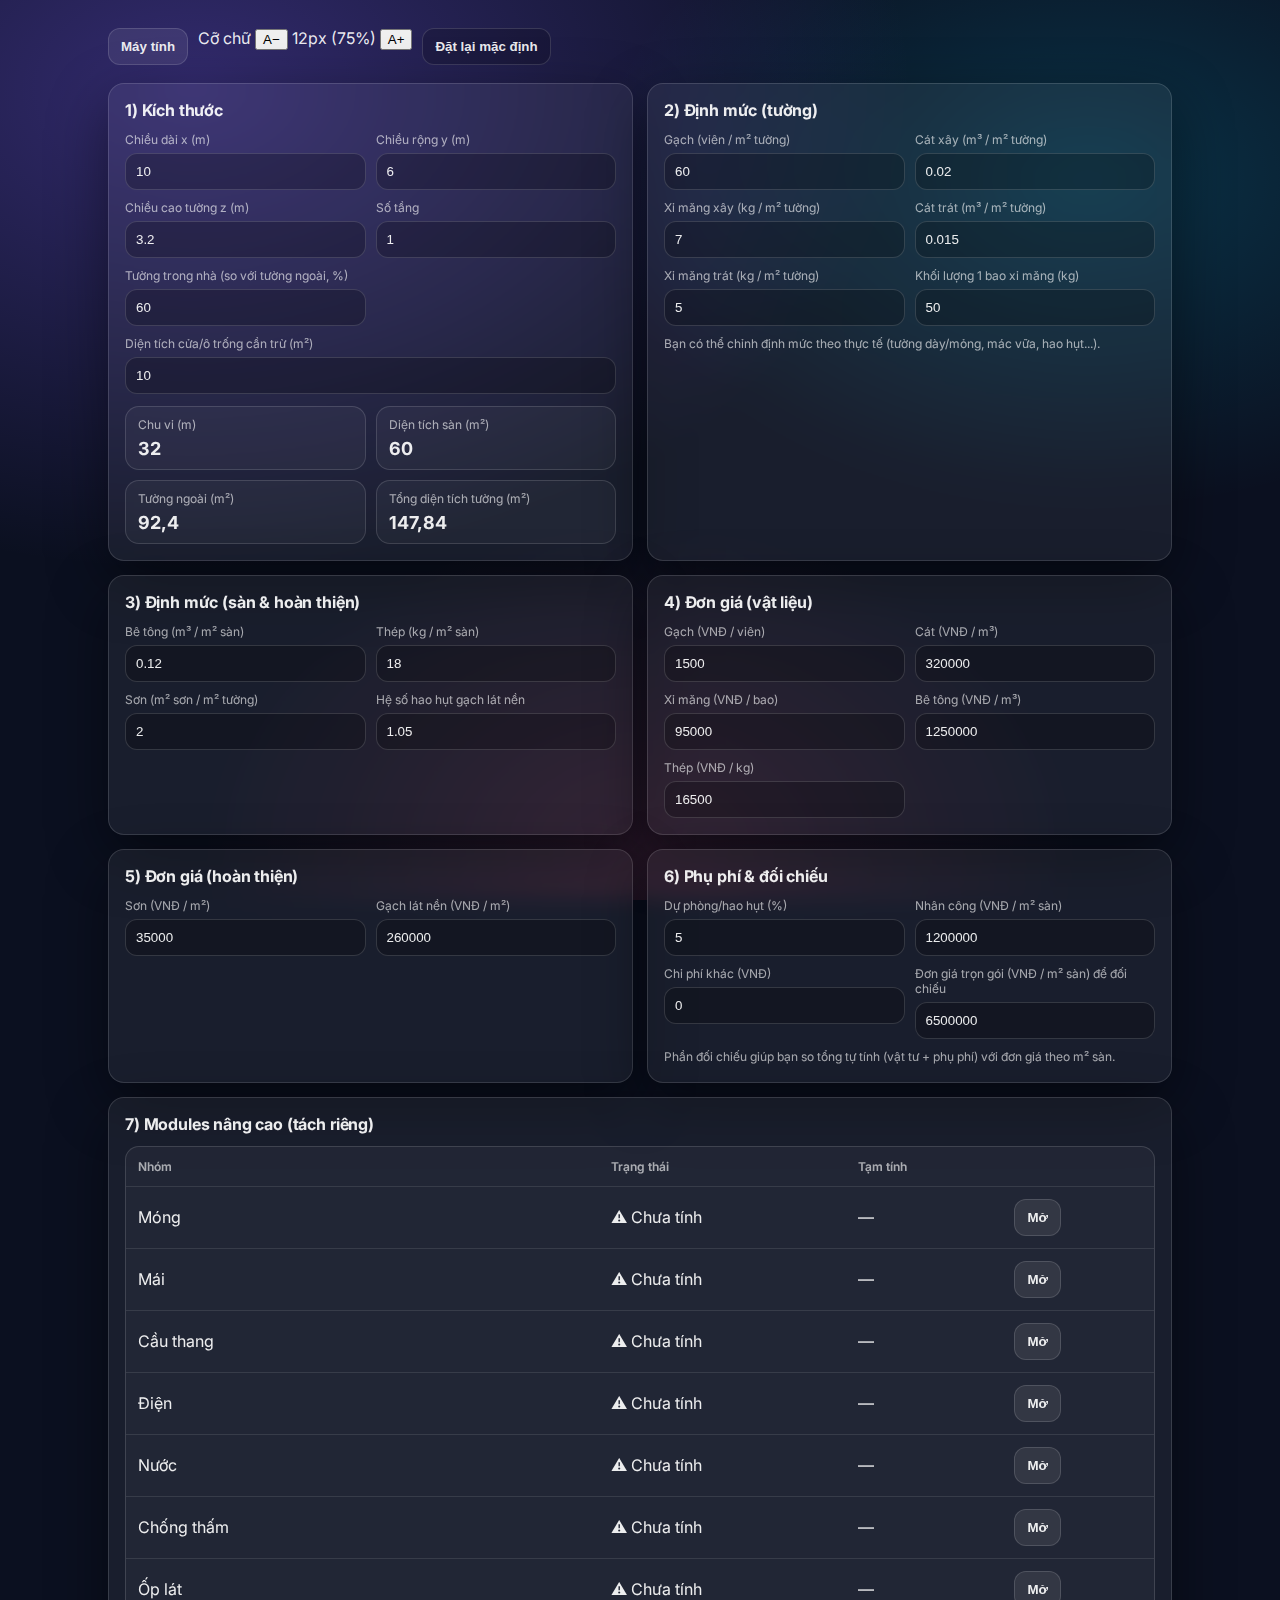
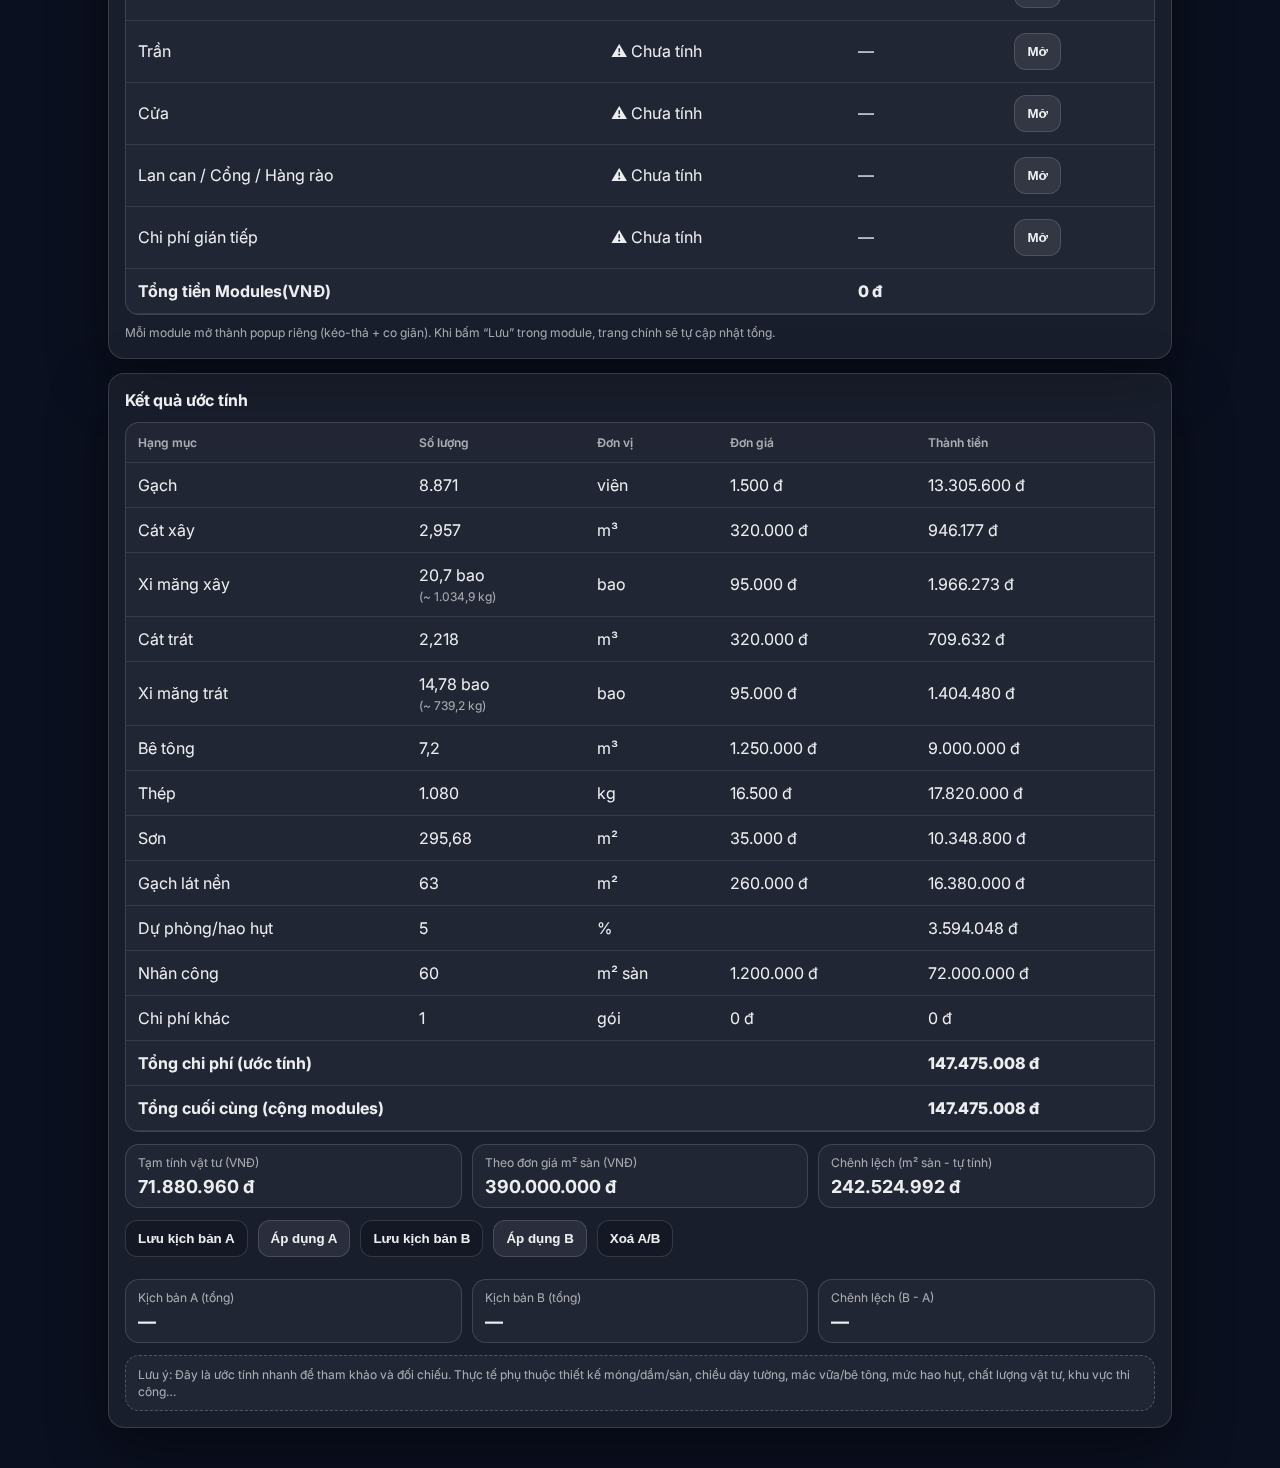
<file: index.html>
<!doctype html>
<html lang="vi">
  <head>
    <meta charset="UTF-8" />
    <meta name="viewport" content="width=device-width, initial-scale=1.0" />
    <title>Tính giá xây nhà (vật tư • hoàn thiện • đối chiếu m²)</title>
    <link rel="preconnect" href="https://fonts.googleapis.com" />
    <link rel="preconnect" href="https://fonts.gstatic.com" crossorigin />
    <link href="https://fonts.googleapis.com/css2?family=Inter:wght@400;600;700&display=swap" rel="stylesheet" />
    <link rel="stylesheet" href="styles.css" />
  </head>
  <body>
    <div class="app">
      <header class="header">
        <div class="header-actions">
          <button id="btnOpenCalc" class="btn" type="button">Máy tính</button>
          <div class="font-size-control">
            <span class="font-size-label">Cỡ chữ</span>
            <button id="fontDec" class="font-btn" type="button">A−</button>
            <span id="fontScaleVal" class="font-size-val">16px (100%)</span>
            <button id="fontInc" class="font-btn" type="button">A+</button>
          </div>
          <button id="btnReset" class="btn secondary" type="button">Đặt lại mặc định</button>
        </div>
      </header>

      <main class="grid">
        <section class="card">
          <h2>1) Kích thước</h2>
          <div class="form-grid">
            <label class="field">
              <span>Chiều dài x (m)</span>
              <input id="x" type="number" inputmode="decimal" step="0.01" min="0" value="10" />
            </label>
            <label class="field">
              <span>Chiều rộng y (m)</span>
              <input id="y" type="number" inputmode="decimal" step="0.01" min="0" value="6" />
            </label>
            <label class="field">
              <span>Chiều cao tường z (m)</span>
              <input id="z" type="number" inputmode="decimal" step="0.01" min="0" value="3.2" />
            </label>
            <label class="field">
              <span>Số tầng</span>
              <input id="floors" type="number" inputmode="numeric" step="1" min="1" value="1" />
            </label>
            <label class="field">
              <span>Tường trong nhà (so với tường ngoài, %)</span>
              <input id="interiorWallPercent" type="number" inputmode="decimal" step="1" min="0" value="60" />
            </label>
            <label class="field full">
              <span>Diện tích cửa/ô trống cần trừ (m²)</span>
              <input id="openingsArea" type="number" inputmode="decimal" step="0.01" min="0" value="10" />
            </label>
          </div>

          <div class="stats">
            <div class="stat">
              <div class="stat-label">Chu vi (m)</div>
              <div id="outPerimeter" class="stat-value">0</div>
            </div>
            <div class="stat">
              <div class="stat-label">Diện tích sàn (m²)</div>
              <div id="outFloorArea" class="stat-value">0</div>
            </div>
            <div class="stat">
              <div class="stat-label">Tường ngoài (m²)</div>
              <div id="outExteriorWallArea" class="stat-value">0</div>
            </div>
            <div class="stat">
              <div class="stat-label">Tổng diện tích tường (m²)</div>
              <div id="outTotalWallArea" class="stat-value">0</div>
            </div>
          </div>
        </section>

        <section class="card">
          <h2>2) Định mức (tường)</h2>
          <div class="form-grid">
            <label class="field">
              <span>Gạch (viên / m² tường)</span>
              <input id="bricksPerM2" type="number" inputmode="decimal" step="0.1" min="0" value="60" />
            </label>
            <label class="field">
              <span>Cát xây (m³ / m² tường)</span>
              <input id="sandBuildM3PerM2" type="number" inputmode="decimal" step="0.001" min="0" value="0.02" />
            </label>
            <label class="field">
              <span>Xi măng xây (kg / m² tường)</span>
              <input id="cementBuildKgPerM2" type="number" inputmode="decimal" step="0.1" min="0" value="7" />
            </label>
            <label class="field">
              <span>Cát trát (m³ / m² tường)</span>
              <input id="sandPlasterM3PerM2" type="number" inputmode="decimal" step="0.001" min="0" value="0.015" />
            </label>
            <label class="field">
              <span>Xi măng trát (kg / m² tường)</span>
              <input id="cementPlasterKgPerM2" type="number" inputmode="decimal" step="0.1" min="0" value="5" />
            </label>
            <label class="field">
              <span>Khối lượng 1 bao xi măng (kg)</span>
              <input id="cementBagKg" type="number" inputmode="decimal" step="1" min="1" value="50" />
            </label>
          </div>
          <p class="hint">Bạn có thể chỉnh định mức theo thực tế (tường dày/mỏng, mác vữa, hao hụt...).</p>
        </section>

        <section class="card">
          <h2>3) Định mức (sàn & hoàn thiện)</h2>
          <div class="form-grid">
            <label class="field">
              <span>Bê tông (m³ / m² sàn)</span>
              <input id="concreteM3PerM2" type="number" inputmode="decimal" step="0.001" min="0" value="0.12" />
            </label>
            <label class="field">
              <span>Thép (kg / m² sàn)</span>
              <input id="steelKgPerM2" type="number" inputmode="decimal" step="0.1" min="0" value="18" />
            </label>
            <label class="field">
              <span>Sơn (m² sơn / m² tường)</span>
              <input id="paintM2PerM2Wall" type="number" inputmode="decimal" step="0.01" min="0" value="2" />
            </label>
            <label class="field">
              <span>Hệ số hao hụt gạch lát nền</span>
              <input id="tileWasteFactor" type="number" inputmode="decimal" step="0.01" min="1" value="1.05" />
            </label>
          </div>
        </section>

        <section class="card">
          <h2>4) Đơn giá (vật liệu)</h2>
          <div class="form-grid">
            <label class="field">
              <span>Gạch (VNĐ / viên)</span>
              <input id="priceBrick" type="number" inputmode="numeric" step="1" min="0" value="1500" />
            </label>
            <label class="field">
              <span>Cát (VNĐ / m³)</span>
              <input id="priceSand" type="number" inputmode="numeric" step="1000" min="0" value="320000" />
            </label>
            <label class="field">
              <span>Xi măng (VNĐ / bao)</span>
              <input id="priceCementBag" type="number" inputmode="numeric" step="1000" min="0" value="95000" />
            </label>
            <label class="field">
              <span>Bê tông (VNĐ / m³)</span>
              <input id="priceConcreteM3" type="number" inputmode="numeric" step="1000" min="0" value="1250000" />
            </label>
            <label class="field">
              <span>Thép (VNĐ / kg)</span>
              <input id="priceSteelKg" type="number" inputmode="numeric" step="100" min="0" value="16500" />
            </label>
          </div>
        </section>

        <section class="card">
          <h2>5) Đơn giá (hoàn thiện)</h2>
          <div class="form-grid">
            <label class="field">
              <span>Sơn (VNĐ / m²)</span>
              <input id="pricePaintM2" type="number" inputmode="numeric" step="1000" min="0" value="35000" />
            </label>
            <label class="field">
              <span>Gạch lát nền (VNĐ / m²)</span>
              <input id="priceTileM2" type="number" inputmode="numeric" step="1000" min="0" value="260000" />
            </label>
          </div>
        </section>

        <section class="card">
          <h2>6) Phụ phí & đối chiếu</h2>
          <div class="form-grid">
            <label class="field">
              <span>Dự phòng/hao hụt (%)</span>
              <input id="contingencyPercent" type="number" inputmode="decimal" step="0.1" min="0" value="5" />
            </label>
            <label class="field">
              <span>Nhân công (VNĐ / m² sàn)</span>
              <input id="laborPerM2" type="number" inputmode="numeric" step="1000" min="0" value="1200000" />
            </label>
            <label class="field">
              <span>Chi phí khác (VNĐ)</span>
              <input id="otherCost" type="number" inputmode="numeric" step="1000" min="0" value="0" />
            </label>
            <label class="field">
              <span>Đơn giá trọn gói (VNĐ / m² sàn) để đối chiếu</span>
              <input id="packagePricePerM2" type="number" inputmode="numeric" step="1000" min="0" value="6500000" />
            </label>
          </div>
          <p class="hint">Phần đối chiếu giúp bạn so tổng tự tính (vật tư + phụ phí) với đơn giá theo m² sàn.</p>
        </section>

        <section class="card full">
          <h2>7) Modules nâng cao (tách riêng)</h2>
          <div class="table-wrap">
            <table class="table">
              <thead>
                <tr>
                  <th>Nhóm</th>
                  <th>Trạng thái</th>
                  <th>Tạm tính</th>
                  <th></th>
                </tr>
              </thead>
              <tbody id="modulesList"></tbody>
              <tfoot>
                <tr>
                  <td colspan="2" class="total-label">Tổng tiền Modules(VNĐ)</td>
                  <td id="outModulesTotal" class="total-value">0</td>
                  <td></td>
                </tr>
              </tfoot>
            </table>
          </div>
          <p class="hint">Mỗi module mở thành popup riêng (kéo-thả + co giãn). Khi bấm “Lưu” trong module, trang chính sẽ tự cập nhật tổng.</p>
        </section>

        <section class="card full">
          <h2>Kết quả ước tính</h2>
          <div class="table-wrap">
            <table class="table">
              <thead>
                <tr>
                  <th>Hạng mục</th>
                  <th>Số lượng</th>
                  <th>Đơn vị</th>
                  <th>Đơn giá</th>
                  <th>Thành tiền</th>
                </tr>
              </thead>
              <tbody>
                <tr>
                  <td>Gạch</td>
                  <td id="outBricksQty">0</td>
                  <td>viên</td>
                  <td id="outBrickUnitPrice">0</td>
                  <td id="outBrickCost">0</td>
                </tr>
                <tr>
                  <td>Cát xây</td>
                  <td id="outSandBuildM3">0</td>
                  <td>m³</td>
                  <td id="outSandBuildUnitPrice">0</td>
                  <td id="outSandBuildCost">0</td>
                </tr>
                <tr>
                  <td>Xi măng xây</td>
                  <td>
                    <div class="stack">
                      <div><span id="outCementBuildBags">0</span> bao</div>
                      <div class="muted">(~ <span id="outCementBuildKg">0</span> kg)</div>
                    </div>
                  </td>
                  <td>bao</td>
                  <td id="outCementBuildUnitPrice">0</td>
                  <td id="outCementBuildCost">0</td>
                </tr>
                <tr>
                  <td>Cát trát</td>
                  <td id="outSandPlasterM3">0</td>
                  <td>m³</td>
                  <td id="outSandPlasterUnitPrice">0</td>
                  <td id="outSandPlasterCost">0</td>
                </tr>
                <tr>
                  <td>Xi măng trát</td>
                  <td>
                    <div class="stack">
                      <div><span id="outCementPlasterBags">0</span> bao</div>
                      <div class="muted">(~ <span id="outCementPlasterKg">0</span> kg)</div>
                    </div>
                  </td>
                  <td>bao</td>
                  <td id="outCementPlasterUnitPrice">0</td>
                  <td id="outCementPlasterCost">0</td>
                </tr>
                <tr>
                  <td>Bê tông</td>
                  <td id="outConcreteM3">0</td>
                  <td>m³</td>
                  <td id="outConcreteUnitPrice">0</td>
                  <td id="outConcreteCost">0</td>
                </tr>
                <tr>
                  <td>Thép</td>
                  <td id="outSteelKg">0</td>
                  <td>kg</td>
                  <td id="outSteelUnitPrice">0</td>
                  <td id="outSteelCost">0</td>
                </tr>
                <tr>
                  <td>Sơn</td>
                  <td id="outPaintM2">0</td>
                  <td>m²</td>
                  <td id="outPaintUnitPrice">0</td>
                  <td id="outPaintCost">0</td>
                </tr>
                <tr>
                  <td>Gạch lát nền</td>
                  <td id="outTilesM2">0</td>
                  <td>m²</td>
                  <td id="outTilesUnitPrice">0</td>
                  <td id="outTilesCost">0</td>
                </tr>
                <tr>
                  <td>Dự phòng/hao hụt</td>
                  <td id="outContingencyPercent">0</td>
                  <td>%</td>
                  <td></td>
                  <td id="outContingencyCost">0</td>
                </tr>
                <tr>
                  <td>Nhân công</td>
                  <td id="outLaborArea">0</td>
                  <td>m² sàn</td>
                  <td id="outLaborUnitPrice">0</td>
                  <td id="outLaborCost">0</td>
                </tr>
                <tr>
                  <td>Chi phí khác</td>
                  <td>1</td>
                  <td>gói</td>
                  <td id="outOtherUnitPrice">0</td>
                  <td id="outOtherCost">0</td>
                </tr>
              </tbody>
              <tfoot>
                <tr>
                  <td colspan="4" class="total-label">Tổng chi phí (ước tính)</td>
                  <td id="outGrandTotal" class="total-value">0</td>
                </tr>
                <tr>
                  <td colspan="4" class="total-label">Tổng cuối cùng (cộng modules)</td>
                  <td id="outOverallTotal" class="total-value">0</td>
                </tr>
              </tfoot>
            </table>
          </div>

          <div class="stats compare">
            <div class="stat">
              <div class="stat-label">Tạm tính vật tư (VNĐ)</div>
              <div id="outMaterialsSubtotal" class="stat-value">0</div>
            </div>
            <div class="stat">
              <div class="stat-label">Theo đơn giá m² sàn (VNĐ)</div>
              <div id="outPackageTotal" class="stat-value">0</div>
            </div>
            <div class="stat">
              <div class="stat-label">Chênh lệch (m² sàn - tự tính)</div>
              <div id="outDelta" class="stat-value">0</div>
            </div>
          </div>

          <div class="scenario">
            <div class="scenario-actions">
              <button id="btnSaveA" class="btn secondary" type="button">Lưu kịch bản A</button>
              <button id="btnApplyA" class="btn" type="button">Áp dụng A</button>
              <button id="btnSaveB" class="btn secondary" type="button">Lưu kịch bản B</button>
              <button id="btnApplyB" class="btn" type="button">Áp dụng B</button>
              <button id="btnClearScenarios" class="btn secondary" type="button">Xoá A/B</button>
            </div>
            <div class="stats compare">
              <div class="stat">
                <div class="stat-label">Kịch bản A (tổng)</div>
                <div id="outScenarioATotal" class="stat-value">0</div>
              </div>
              <div class="stat">
                <div class="stat-label">Kịch bản B (tổng)</div>
                <div id="outScenarioBTotal" class="stat-value">0</div>
              </div>
              <div class="stat">
                <div class="stat-label">Chênh lệch (B - A)</div>
                <div id="outScenarioDelta" class="stat-value">0</div>
              </div>
            </div>
          </div>

          <div class="footer-note">
            <div class="note">Lưu ý: Đây là ước tính nhanh để tham khảo và đối chiếu. Thực tế phụ thuộc thiết kế móng/dầm/sàn, chiều dày tường, mác vữa/bê tông, mức hao hụt, chất lượng vật tư, khu vực thi công…</div>
          </div>
        </section>
      </main>
    </div>

    <div id="popupHost"></div>

    <script src="app.js"></script>
  </body>
</html>
</file>
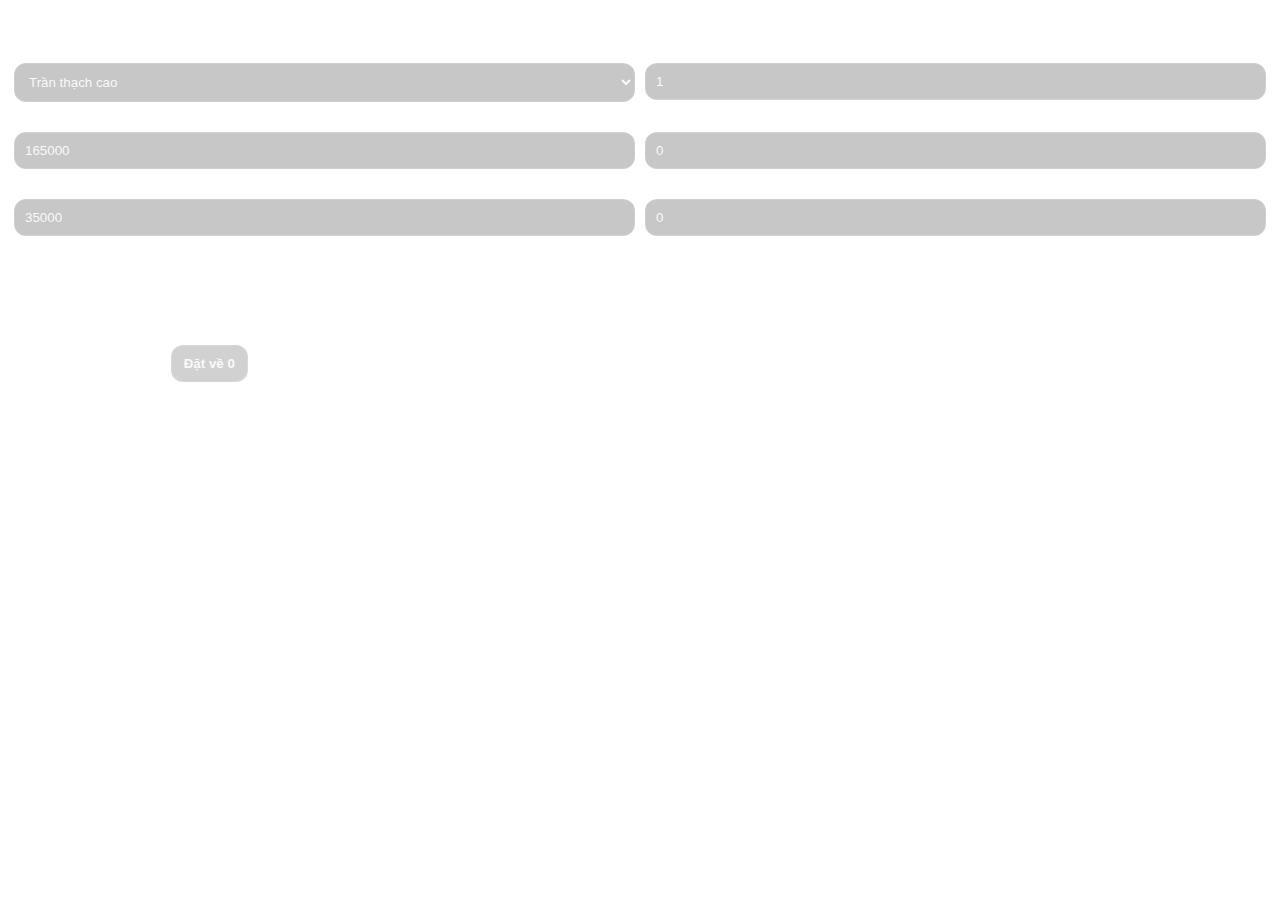
<file: modules/ceiling.html>
<!doctype html>
<html lang="vi">
  <head>
    <meta charset="UTF-8" />
    <meta name="viewport" content="width=device-width, initial-scale=1.0" />
    <title>Module: Trần</title>
    <link rel="stylesheet" href="common.css" />
  </head>
  <body>
    <div class="wrap">
      <h1>Trần</h1>

      <div class="grid">
        <label class="field">
          <span>Loại trần</span>
          <select id="ceilingType">
            <option value="gypsum">Trần thạch cao</option>
            <option value="plastic">Trần nhựa</option>
            <option value="paint">Trần bê tông sơn</option>
          </select>
        </label>

        <label class="field">
          <span>Hệ số diện tích trần (nhân)</span>
          <input id="areaFactor" type="number" inputmode="decimal" step="0.01" min="0" value="1" />
        </label>

        <label class="field">
          <span>Đơn giá trần (VNĐ / m²)</span>
          <input id="priceCeilingM2" type="number" inputmode="numeric" step="1000" min="0" value="165000" />
        </label>

        <label class="field">
          <span>Đèn hắt/giật cấp (VNĐ / m² trần)</span>
          <input id="featurePerM2" type="number" inputmode="numeric" step="1000" min="0" value="0" />
        </label>

        <label class="field">
          <span>Nhân công (VNĐ / m² trần)</span>
          <input id="laborPerM2" type="number" inputmode="numeric" step="1000" min="0" value="35000" />
        </label>

        <label class="field">
          <span>Chi phí khác (VNĐ)</span>
          <input id="otherCost" type="number" inputmode="numeric" step="1000" min="0" value="0" />
        </label>
      </div>

      <div class="panel">
        <div class="kv"><div class="k">Diện tích trần (m²)</div><div id="outArea" class="v">0</div></div>
        <div class="kv"><div class="k">Tạm tính</div><div id="outSubtotal" class="v">0</div></div>
        <div class="small">Trần thạch cao/giật cấp là hạng mục dễ phát sinh. Bạn có thể tăng “đèn hắt/giật cấp”.</div>
      </div>

      <div class="row">
        <button id="btnSave" class="btn" type="button">Lưu về trang chính</button>
        <button id="btnClear" class="btn secondary" type="button">Đặt về 0</button>
      </div>
    </div>

    <script src="common.js"></script>
    <script>
      const MODULE_KEY = "ceiling";
      const base = getBaseModelFromQuery();

      function presetByType() {
        const t = byId("ceilingType").value;
        if (t === "gypsum") {
          byId("priceCeilingM2").value = 165000;
          byId("laborPerM2").value = 35000;
          byId("featurePerM2").value = 0;
        }
        if (t === "plastic") {
          byId("priceCeilingM2").value = 145000;
          byId("laborPerM2").value = 28000;
          byId("featurePerM2").value = 0;
        }
        if (t === "paint") {
          byId("priceCeilingM2").value = 45000;
          byId("laborPerM2").value = 18000;
          byId("featurePerM2").value = 0;
        }
        recalc();
      }

      function compute() {
        const floorArea = base.x * base.y * base.floors;
        const areaFactor = Math.max(0, num(byId("areaFactor").value) || 1);
        const area = floorArea * areaFactor;

        const priceCeilingM2 = clampNonNegative(num(byId("priceCeilingM2").value));
        const featurePerM2 = clampNonNegative(num(byId("featurePerM2").value));
        const laborPerM2 = clampNonNegative(num(byId("laborPerM2").value));
        const otherCost = clampNonNegative(num(byId("otherCost").value));

        const subtotal = area * (priceCeilingM2 + featurePerM2 + laborPerM2) + otherCost;
        return { area, subtotal };
      }

      function recalc() {
        const out = compute();
        byId("outArea").textContent = formatNumber(out.area, 2);
        byId("outSubtotal").textContent = formatMoneyVND(Math.ceil(out.subtotal));
      }

      byId("ceilingType").addEventListener("change", presetByType);
      bindRecalc(recalc);

      byId("btnSave").addEventListener("click", () => {
        const out = compute();
        saveModuleSubtotal(MODULE_KEY, out.subtotal);
      });

      byId("btnClear").addEventListener("click", () => {
        saveModuleSubtotal(MODULE_KEY, 0);
        byId("outSubtotal").textContent = formatMoneyVND(0);
      });

      requestModuleSaved(MODULE_KEY);
      presetByType();
      recalc();
    </script>
  </body>
</html>
</file>
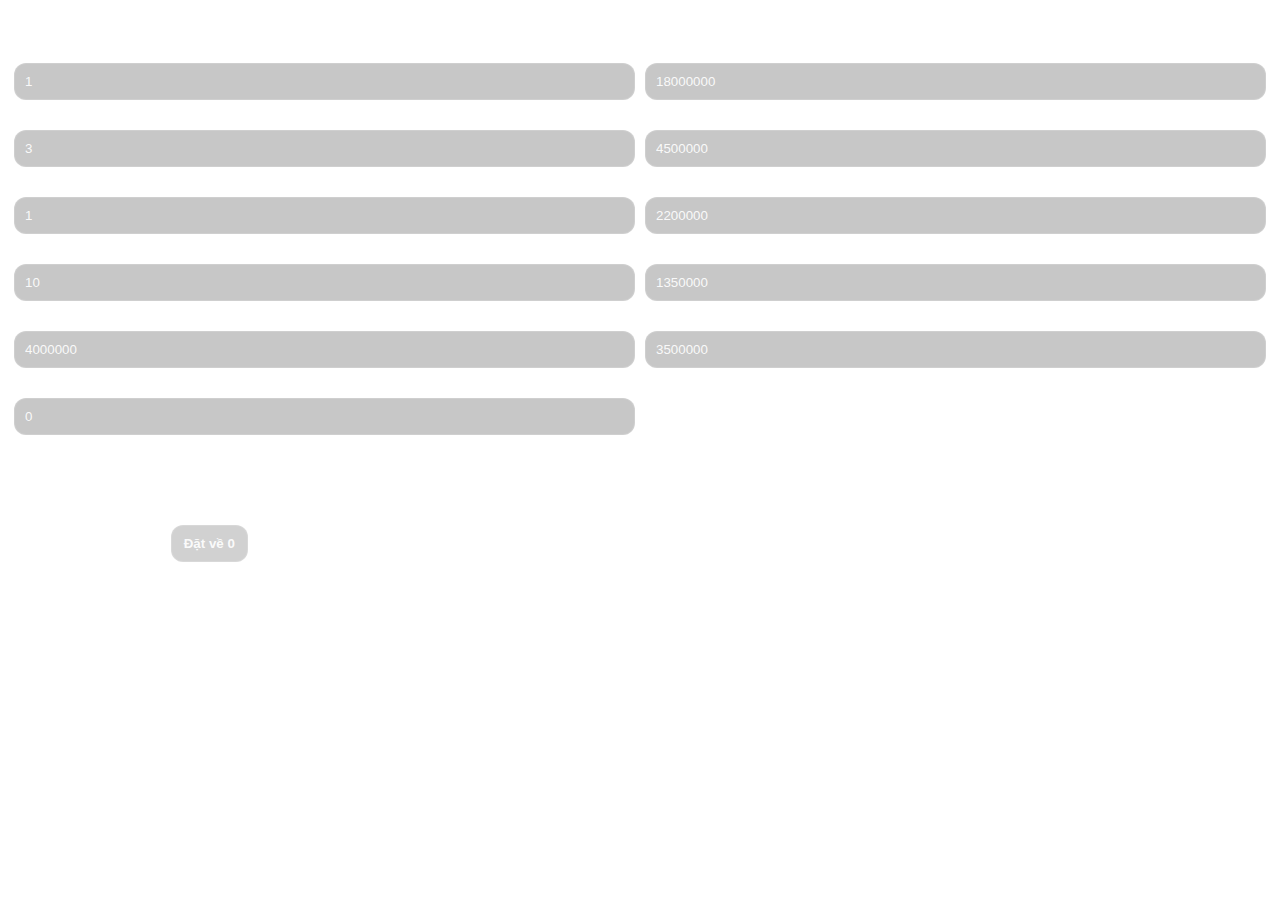
<file: modules/doors.html>
<!doctype html>
<html lang="vi">
  <head>
    <meta charset="UTF-8" />
    <meta name="viewport" content="width=device-width, initial-scale=1.0" />
    <title>Module: Cửa</title>
    <link rel="stylesheet" href="common.css" />
  </head>
  <body>
    <div class="wrap">
      <h1>Cửa</h1>

      <div class="grid">
        <label class="field">
          <span>Cửa chính (bộ)</span>
          <input id="mainDoorCount" type="number" inputmode="numeric" step="1" min="0" value="1" />
        </label>

        <label class="field">
          <span>Đơn giá cửa chính (VNĐ / bộ)</span>
          <input id="priceMainDoor" type="number" inputmode="numeric" step="100000" min="0" value="18000000" />
        </label>

        <label class="field">
          <span>Cửa phòng (bộ)</span>
          <input id="roomDoorCount" type="number" inputmode="numeric" step="1" min="0" value="3" />
        </label>

        <label class="field">
          <span>Đơn giá cửa phòng (VNĐ / bộ)</span>
          <input id="priceRoomDoor" type="number" inputmode="numeric" step="100000" min="0" value="4500000" />
        </label>

        <label class="field">
          <span>Cửa WC (bộ)</span>
          <input id="wcDoorCount" type="number" inputmode="numeric" step="1" min="0" value="1" />
        </label>

        <label class="field">
          <span>Đơn giá cửa WC (VNĐ / bộ)</span>
          <input id="priceWcDoor" type="number" inputmode="numeric" step="100000" min="0" value="2200000" />
        </label>

        <label class="field">
          <span>Cửa sổ (m²)</span>
          <input id="windowArea" type="number" inputmode="decimal" step="0.1" min="0" value="10" />
        </label>

        <label class="field">
          <span>Đơn giá cửa sổ (VNĐ / m²)</span>
          <input id="priceWindowM2" type="number" inputmode="numeric" step="1000" min="0" value="1350000" />
        </label>

        <label class="field">
          <span>Phụ kiện (khóa/bản lề) (VNĐ)</span>
          <input id="hardwareCost" type="number" inputmode="numeric" step="1000" min="0" value="4000000" />
        </label>

        <label class="field">
          <span>Nhân công lắp đặt (VNĐ)</span>
          <input id="laborCost" type="number" inputmode="numeric" step="1000" min="0" value="3500000" />
        </label>

        <label class="field">
          <span>Chi phí khác (VNĐ)</span>
          <input id="otherCost" type="number" inputmode="numeric" step="1000" min="0" value="0" />
        </label>
      </div>

      <div class="panel">
        <div class="kv"><div class="k">Tạm tính</div><div id="outSubtotal" class="v">0</div></div>
        <div class="small">Cửa là nhóm dễ “ngoài gói”. Nên nhập số lượng/diện tích và đơn giá theo vật liệu thực tế (nhôm kính/gỗ/sắt).</div>
      </div>

      <div class="row">
        <button id="btnSave" class="btn" type="button">Lưu về trang chính</button>
        <button id="btnClear" class="btn secondary" type="button">Đặt về 0</button>
      </div>
    </div>

    <script src="common.js"></script>
    <script>
      const MODULE_KEY = "doors";

      function compute() {
        const mainDoorCount = Math.round(clampNonNegative(num(byId("mainDoorCount").value)));
        const priceMainDoor = clampNonNegative(num(byId("priceMainDoor").value));

        const roomDoorCount = Math.round(clampNonNegative(num(byId("roomDoorCount").value)));
        const priceRoomDoor = clampNonNegative(num(byId("priceRoomDoor").value));

        const wcDoorCount = Math.round(clampNonNegative(num(byId("wcDoorCount").value)));
        const priceWcDoor = clampNonNegative(num(byId("priceWcDoor").value));

        const windowArea = clampNonNegative(num(byId("windowArea").value));
        const priceWindowM2 = clampNonNegative(num(byId("priceWindowM2").value));

        const hardwareCost = clampNonNegative(num(byId("hardwareCost").value));
        const laborCost = clampNonNegative(num(byId("laborCost").value));
        const otherCost = clampNonNegative(num(byId("otherCost").value));

        const subtotal =
          mainDoorCount * priceMainDoor +
          roomDoorCount * priceRoomDoor +
          wcDoorCount * priceWcDoor +
          windowArea * priceWindowM2 +
          hardwareCost +
          laborCost +
          otherCost;

        return { subtotal };
      }

      function recalc() {
        const out = compute();
        byId("outSubtotal").textContent = formatMoneyVND(Math.ceil(out.subtotal));
      }

      bindRecalc(recalc);

      byId("btnSave").addEventListener("click", () => {
        const out = compute();
        saveModuleSubtotal(MODULE_KEY, out.subtotal);
      });

      byId("btnClear").addEventListener("click", () => {
        saveModuleSubtotal(MODULE_KEY, 0);
        byId("outSubtotal").textContent = formatMoneyVND(0);
      });

      requestModuleSaved(MODULE_KEY);
      recalc();
    </script>
  </body>
</html>
</file>
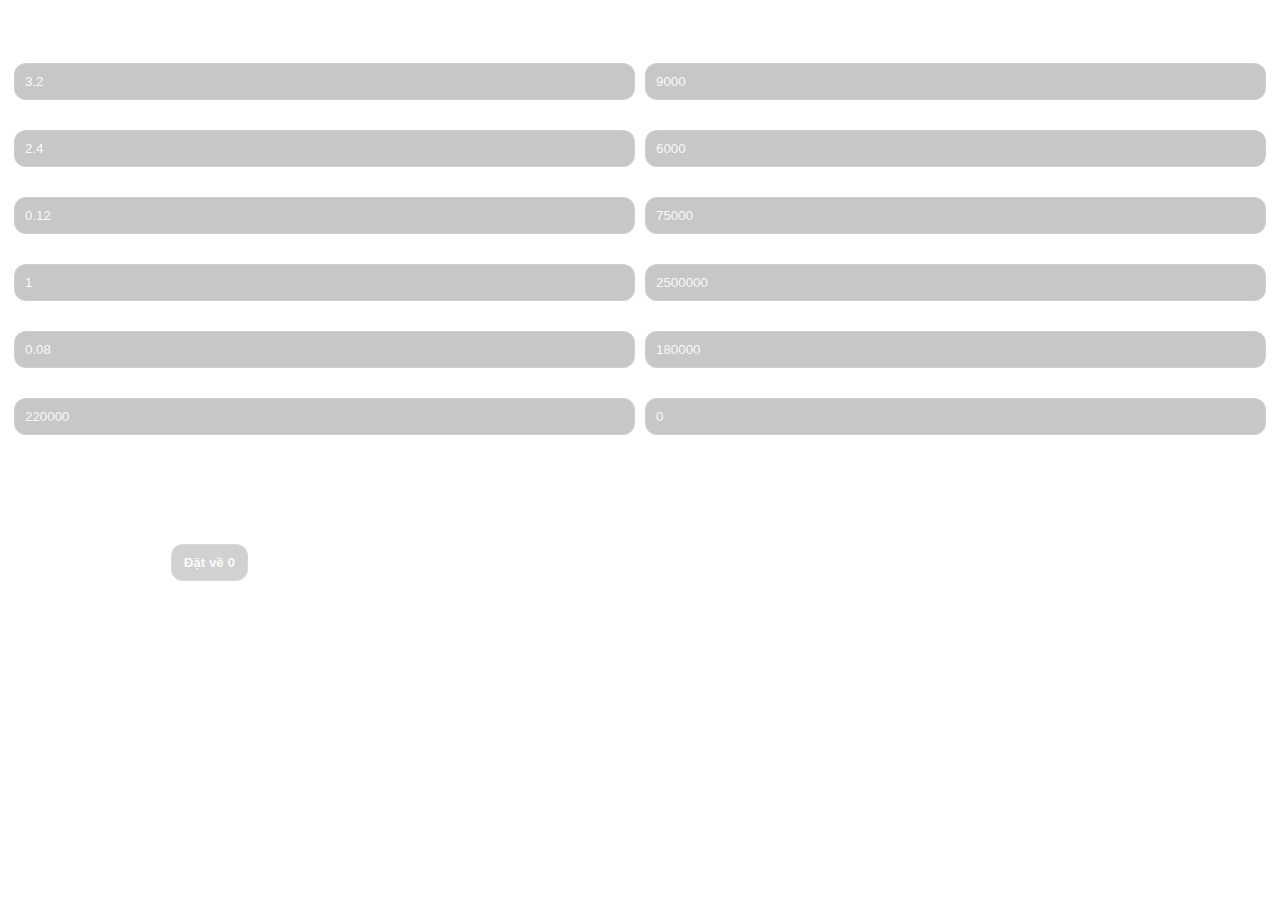
<file: modules/electric.html>
<!doctype html>
<html lang="vi">
  <head>
    <meta charset="UTF-8" />
    <meta name="viewport" content="width=device-width, initial-scale=1.0" />
    <title>Module: Điện</title>
    <link rel="stylesheet" href="common.css" />
  </head>
  <body>
    <div class="wrap">
      <h1>Điện</h1>

      <div class="grid">
        <label class="field">
          <span>Dây điện (m / m² sàn)</span>
          <input id="wireMPerM2" type="number" inputmode="decimal" step="0.1" min="0" value="3.2" />
        </label>

        <label class="field">
          <span>Đơn giá dây (VNĐ / m)</span>
          <input id="priceWireM" type="number" inputmode="numeric" step="1000" min="0" value="9000" />
        </label>

        <label class="field">
          <span>Ống gen (m / m² sàn)</span>
          <input id="conduitMPerM2" type="number" inputmode="decimal" step="0.1" min="0" value="2.4" />
        </label>

        <label class="field">
          <span>Đơn giá ống gen (VNĐ / m)</span>
          <input id="priceConduitM" type="number" inputmode="numeric" step="1000" min="0" value="6000" />
        </label>

        <label class="field">
          <span>Công tắc/ổ cắm (cái / m² sàn)</span>
          <input id="devicePerM2" type="number" inputmode="decimal" step="0.01" min="0" value="0.12" />
        </label>

        <label class="field">
          <span>Đơn giá TB (VNĐ / cái)</span>
          <input id="priceDevice" type="number" inputmode="numeric" step="1000" min="0" value="75000" />
        </label>

        <label class="field">
          <span>Tủ điện (cái)</span>
          <input id="panelCount" type="number" inputmode="numeric" step="1" min="0" value="1" />
        </label>

        <label class="field">
          <span>Đơn giá tủ điện (VNĐ / cái)</span>
          <input id="pricePanel" type="number" inputmode="numeric" step="1000" min="0" value="2500000" />
        </label>

        <label class="field">
          <span>Đèn (cái / m² sàn)</span>
          <input id="lampPerM2" type="number" inputmode="decimal" step="0.01" min="0" value="0.08" />
        </label>

        <label class="field">
          <span>Đơn giá đèn (VNĐ / cái)</span>
          <input id="priceLamp" type="number" inputmode="numeric" step="1000" min="0" value="180000" />
        </label>

        <label class="field">
          <span>Nhân công điện (VNĐ / m² sàn)</span>
          <input id="laborPerM2" type="number" inputmode="numeric" step="1000" min="0" value="220000" />
        </label>

        <label class="field">
          <span>Chi phí khác (VNĐ)</span>
          <input id="otherCost" type="number" inputmode="numeric" step="1000" min="0" value="0" />
        </label>
      </div>

      <div class="panel">
        <div class="kv"><div class="k">Diện tích sàn (m²)</div><div id="outFloorArea" class="v">0</div></div>
        <div class="kv"><div class="k">Tạm tính</div><div id="outSubtotal" class="v">0</div></div>
        <div class="small">Đây là ước tính nhanh theo m². Nếu bạn có bản vẽ M&E, có thể chuyển sang nhập “m dây thực tế / số điểm”.</div>
      </div>

      <div class="row">
        <button id="btnSave" class="btn" type="button">Lưu về trang chính</button>
        <button id="btnClear" class="btn secondary" type="button">Đặt về 0</button>
      </div>
    </div>

    <script src="common.js"></script>
    <script>
      const MODULE_KEY = "electric";
      const base = getBaseModelFromQuery();

      function compute() {
        const floorArea = base.x * base.y * base.floors;

        const wireMPerM2 = clampNonNegative(num(byId("wireMPerM2").value));
        const priceWireM = clampNonNegative(num(byId("priceWireM").value));

        const conduitMPerM2 = clampNonNegative(num(byId("conduitMPerM2").value));
        const priceConduitM = clampNonNegative(num(byId("priceConduitM").value));

        const devicePerM2 = clampNonNegative(num(byId("devicePerM2").value));
        const priceDevice = clampNonNegative(num(byId("priceDevice").value));

        const panelCount = Math.round(clampNonNegative(num(byId("panelCount").value)));
        const pricePanel = clampNonNegative(num(byId("pricePanel").value));

        const lampPerM2 = clampNonNegative(num(byId("lampPerM2").value));
        const priceLamp = clampNonNegative(num(byId("priceLamp").value));

        const laborPerM2 = clampNonNegative(num(byId("laborPerM2").value));
        const otherCost = clampNonNegative(num(byId("otherCost").value));

        const wireCost = floorArea * wireMPerM2 * priceWireM;
        const conduitCost = floorArea * conduitMPerM2 * priceConduitM;
        const deviceCost = floorArea * devicePerM2 * priceDevice;
        const panelCost = panelCount * pricePanel;
        const lampCost = floorArea * lampPerM2 * priceLamp;
        const laborCost = floorArea * laborPerM2;

        const subtotal = wireCost + conduitCost + deviceCost + panelCost + lampCost + laborCost + otherCost;
        return { floorArea, subtotal };
      }

      function recalc() {
        const out = compute();
        byId("outFloorArea").textContent = formatNumber(out.floorArea, 2);
        byId("outSubtotal").textContent = formatMoneyVND(Math.ceil(out.subtotal));
      }

      bindRecalc(recalc);

      byId("btnSave").addEventListener("click", () => {
        const out = compute();
        saveModuleSubtotal(MODULE_KEY, out.subtotal);
      });

      byId("btnClear").addEventListener("click", () => {
        saveModuleSubtotal(MODULE_KEY, 0);
        byId("outSubtotal").textContent = formatMoneyVND(0);
      });

      requestModuleSaved(MODULE_KEY);
      recalc();
    </script>
  </body>
</html>
</file>
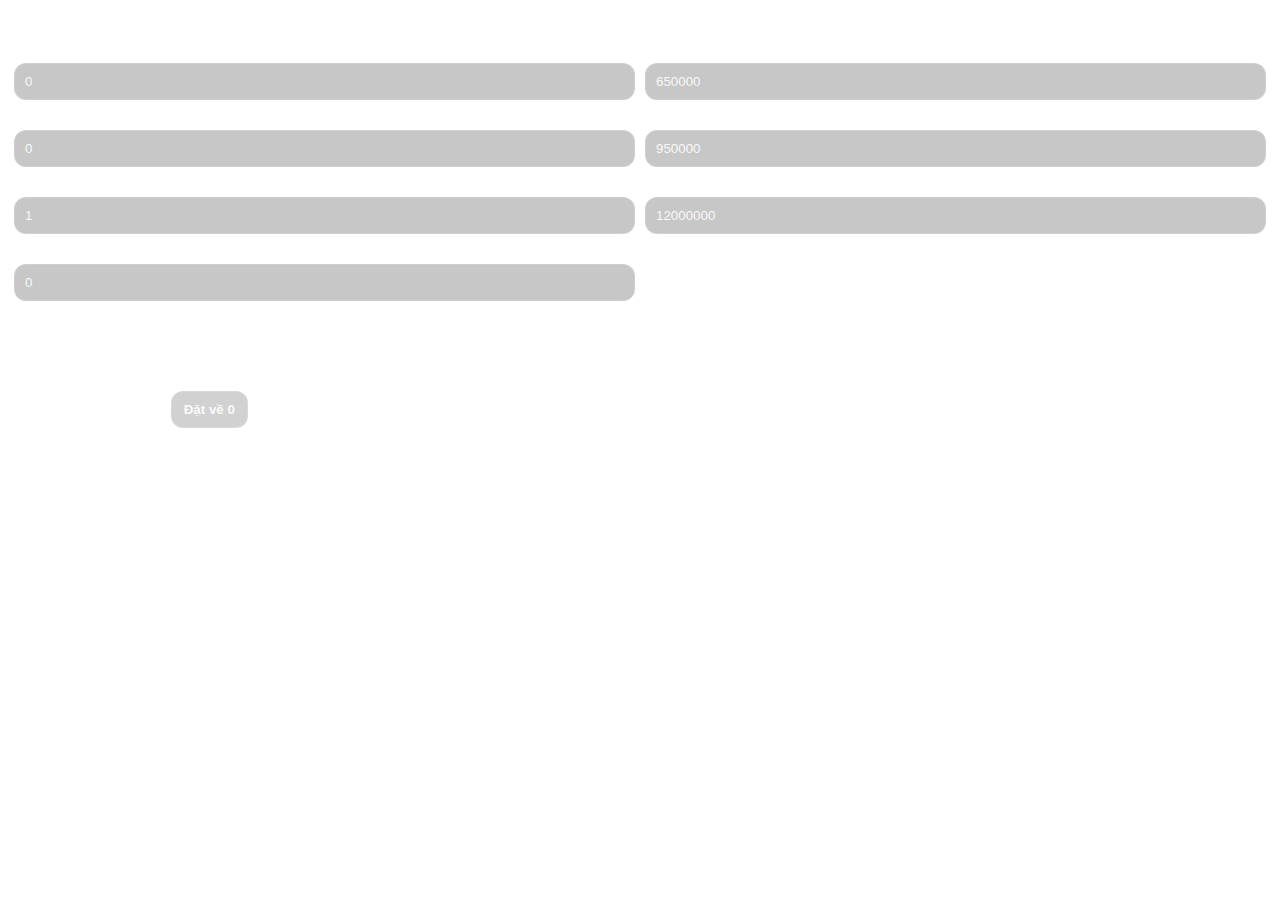
<file: modules/fence.html>
<!doctype html>
<html lang="vi">
  <head>
    <meta charset="UTF-8" />
    <meta name="viewport" content="width=device-width, initial-scale=1.0" />
    <title>Module: Lan can / Cổng / Hàng rào</title>
    <link rel="stylesheet" href="common.css" />
  </head>
  <body>
    <div class="wrap">
      <h1>Lan can / Cổng / Hàng rào</h1>

      <div class="grid">
        <label class="field">
          <span>Lan can ban công (m)</span>
          <input id="balconyRailM" type="number" inputmode="decimal" step="0.1" min="0" value="0" />
        </label>

        <label class="field">
          <span>Đơn giá lan can (VNĐ / m)</span>
          <input id="priceRailM" type="number" inputmode="numeric" step="1000" min="0" value="650000" />
        </label>

        <label class="field">
          <span>Hàng rào (m)</span>
          <input id="fenceM" type="number" inputmode="decimal" step="0.1" min="0" value="0" />
        </label>

        <label class="field">
          <span>Đơn giá hàng rào (VNĐ / m)</span>
          <input id="priceFenceM" type="number" inputmode="numeric" step="1000" min="0" value="950000" />
        </label>

        <label class="field">
          <span>Cổng (cái)</span>
          <input id="gateCount" type="number" inputmode="numeric" step="1" min="0" value="1" />
        </label>

        <label class="field">
          <span>Đơn giá cổng (VNĐ / cái)</span>
          <input id="priceGate" type="number" inputmode="numeric" step="100000" min="0" value="12000000" />
        </label>

        <label class="field">
          <span>Chi phí khác (VNĐ)</span>
          <input id="otherCost" type="number" inputmode="numeric" step="1000" min="0" value="0" />
        </label>
      </div>

      <div class="panel">
        <div class="kv"><div class="k">Tạm tính</div><div id="outSubtotal" class="v">0</div></div>
        <div class="small">Nhóm này thường “ngoài hợp đồng” nếu không chốt từ đầu.</div>
      </div>

      <div class="row">
        <button id="btnSave" class="btn" type="button">Lưu về trang chính</button>
        <button id="btnClear" class="btn secondary" type="button">Đặt về 0</button>
      </div>
    </div>

    <script src="common.js"></script>
    <script>
      const MODULE_KEY = "fence";

      function compute() {
        const balconyRailM = clampNonNegative(num(byId("balconyRailM").value));
        const priceRailM = clampNonNegative(num(byId("priceRailM").value));

        const fenceM = clampNonNegative(num(byId("fenceM").value));
        const priceFenceM = clampNonNegative(num(byId("priceFenceM").value));

        const gateCount = Math.round(clampNonNegative(num(byId("gateCount").value)));
        const priceGate = clampNonNegative(num(byId("priceGate").value));

        const otherCost = clampNonNegative(num(byId("otherCost").value));

        const subtotal = balconyRailM * priceRailM + fenceM * priceFenceM + gateCount * priceGate + otherCost;
        return { subtotal };
      }

      function recalc() {
        const out = compute();
        byId("outSubtotal").textContent = formatMoneyVND(Math.ceil(out.subtotal));
      }

      bindRecalc(recalc);

      byId("btnSave").addEventListener("click", () => {
        const out = compute();
        saveModuleSubtotal(MODULE_KEY, out.subtotal);
      });

      byId("btnClear").addEventListener("click", () => {
        saveModuleSubtotal(MODULE_KEY, 0);
        byId("outSubtotal").textContent = formatMoneyVND(0);
      });

      requestModuleSaved(MODULE_KEY);
      recalc();
    </script>
  </body>
</html>
</file>
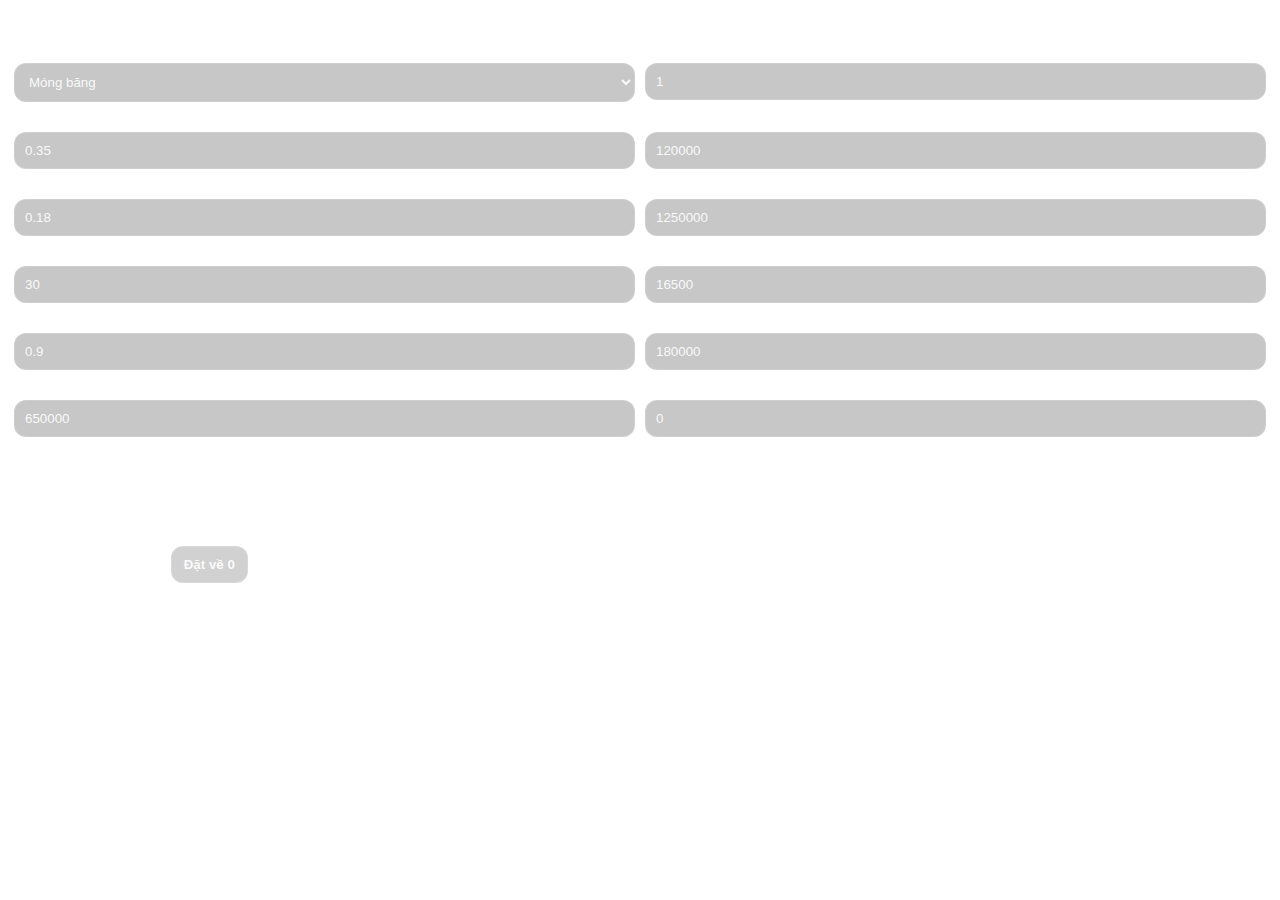
<file: modules/foundation.html>
<!doctype html>
<html lang="vi">
  <head>
    <meta charset="UTF-8" />
    <meta name="viewport" content="width=device-width, initial-scale=1.0" />
    <title>Module: Móng</title>
    <link rel="stylesheet" href="common.css" />
  </head>
  <body>
    <div class="wrap">
      <h1>Móng</h1>

      <div class="grid">
        <label class="field">
          <span>Loại móng</span>
          <select id="foundationType">
            <option value="strip">Móng băng</option>
            <option value="single">Móng đơn</option>
            <option value="raft">Móng bè</option>
            <option value="pile">Móng cọc (ước tính theo m²)</option>
          </select>
        </label>

        <label class="field">
          <span>Hệ số mái/địa chất (nhân)</span>
          <input id="siteFactor" type="number" inputmode="decimal" step="0.01" min="0" value="1" />
        </label>

        <label class="field">
          <span>Đào đất (m³ / m² móng)</span>
          <input id="excavationM3PerM2" type="number" inputmode="decimal" step="0.001" min="0" value="0.35" />
        </label>

        <label class="field">
          <span>Đơn giá đào đất (VNĐ / m³)</span>
          <input id="priceExcavationM3" type="number" inputmode="numeric" step="1000" min="0" value="120000" />
        </label>

        <label class="field">
          <span>Bê tông móng (m³ / m² móng)</span>
          <input id="concreteM3PerM2" type="number" inputmode="decimal" step="0.001" min="0" value="0.18" />
        </label>

        <label class="field">
          <span>Đơn giá bê tông (VNĐ / m³)</span>
          <input id="priceConcreteM3" type="number" inputmode="numeric" step="1000" min="0" value="1250000" />
        </label>

        <label class="field">
          <span>Thép móng (kg / m² móng)</span>
          <input id="steelKgPerM2" type="number" inputmode="decimal" step="0.1" min="0" value="30" />
        </label>

        <label class="field">
          <span>Đơn giá thép (VNĐ / kg)</span>
          <input id="priceSteelKg" type="number" inputmode="numeric" step="100" min="0" value="16500" />
        </label>

        <label class="field">
          <span>Cốt pha (m² / m² móng)</span>
          <input id="formworkM2PerM2" type="number" inputmode="decimal" step="0.01" min="0" value="0.9" />
        </label>

        <label class="field">
          <span>Đơn giá cốt pha (VNĐ / m²)</span>
          <input id="priceFormworkM2" type="number" inputmode="numeric" step="1000" min="0" value="180000" />
        </label>

        <label class="field">
          <span>Nhân công móng (VNĐ / m² móng)</span>
          <input id="laborPerM2" type="number" inputmode="numeric" step="1000" min="0" value="650000" />
        </label>

        <label class="field">
          <span>Chi phí khác (VNĐ)</span>
          <input id="otherCost" type="number" inputmode="numeric" step="1000" min="0" value="0" />
        </label>
      </div>

      <div class="panel">
        <div class="kv"><div class="k">Diện tích móng (m²)</div><div id="outBaseArea" class="v">0</div></div>
        <div class="kv"><div class="k">Tạm tính</div><div id="outSubtotal" class="v">0</div></div>
        <div class="small">Móng tính theo diện tích footprint x*y. Bạn chỉnh định mức/đơn giá để sát thực tế.</div>
      </div>

      <div class="row">
        <button id="btnSave" class="btn" type="button">Lưu về trang chính</button>
        <button id="btnClear" class="btn secondary" type="button">Đặt về 0</button>
      </div>
    </div>

    <script src="common.js"></script>
    <script>
      const MODULE_KEY = "foundation";
      const base = getBaseModelFromQuery();

      function presetByType() {
        const t = byId("foundationType").value;
        if (t === "single") {
          byId("excavationM3PerM2").value = 0.25;
          byId("concreteM3PerM2").value = 0.14;
          byId("steelKgPerM2").value = 22;
          byId("formworkM2PerM2").value = 0.7;
          byId("laborPerM2").value = 520000;
        }
        if (t === "strip") {
          byId("excavationM3PerM2").value = 0.35;
          byId("concreteM3PerM2").value = 0.18;
          byId("steelKgPerM2").value = 30;
          byId("formworkM2PerM2").value = 0.9;
          byId("laborPerM2").value = 650000;
        }
        if (t === "raft") {
          byId("excavationM3PerM2").value = 0.45;
          byId("concreteM3PerM2").value = 0.26;
          byId("steelKgPerM2").value = 45;
          byId("formworkM2PerM2").value = 1.1;
          byId("laborPerM2").value = 820000;
        }
        if (t === "pile") {
          byId("excavationM3PerM2").value = 0.25;
          byId("concreteM3PerM2").value = 0.20;
          byId("steelKgPerM2").value = 38;
          byId("formworkM2PerM2").value = 0.8;
          byId("laborPerM2").value = 950000;
          byId("otherCost").value = 25000000;
        }
        recalc();
      }

      function compute() {
        const baseArea = base.x * base.y;

        const siteFactor = Math.max(0, num(byId("siteFactor").value) || 1);
        const excavationM3PerM2 = clampNonNegative(num(byId("excavationM3PerM2").value));
        const priceExcavationM3 = clampNonNegative(num(byId("priceExcavationM3").value));

        const concreteM3PerM2 = clampNonNegative(num(byId("concreteM3PerM2").value));
        const priceConcreteM3 = clampNonNegative(num(byId("priceConcreteM3").value));

        const steelKgPerM2 = clampNonNegative(num(byId("steelKgPerM2").value));
        const priceSteelKg = clampNonNegative(num(byId("priceSteelKg").value));

        const formworkM2PerM2 = clampNonNegative(num(byId("formworkM2PerM2").value));
        const priceFormworkM2 = clampNonNegative(num(byId("priceFormworkM2").value));

        const laborPerM2 = clampNonNegative(num(byId("laborPerM2").value));
        const otherCost = clampNonNegative(num(byId("otherCost").value));

        const excavationCost = baseArea * excavationM3PerM2 * priceExcavationM3;
        const concreteCost = baseArea * concreteM3PerM2 * priceConcreteM3;
        const steelCost = baseArea * steelKgPerM2 * priceSteelKg;
        const formworkCost = baseArea * formworkM2PerM2 * priceFormworkM2;
        const laborCost = baseArea * laborPerM2;

        const subtotal = (excavationCost + concreteCost + steelCost + formworkCost + laborCost + otherCost) * siteFactor;

        return {
          baseArea,
          subtotal,
        };
      }

      function recalc() {
        byId("priceConcreteM3").value = byId("priceConcreteM3").value || base.priceConcreteM3;
        byId("priceSteelKg").value = byId("priceSteelKg").value || base.priceSteelKg;

        const out = compute();
        byId("outBaseArea").textContent = formatNumber(out.baseArea, 2);
        byId("outSubtotal").textContent = formatMoneyVND(Math.ceil(out.subtotal));
      }

      byId("foundationType").addEventListener("change", presetByType);
      bindRecalc(recalc);

      byId("btnSave").addEventListener("click", () => {
        const out = compute();
        saveModuleSubtotal(MODULE_KEY, out.subtotal);
      });

      byId("btnClear").addEventListener("click", () => {
        saveModuleSubtotal(MODULE_KEY, 0);
        byId("outSubtotal").textContent = formatMoneyVND(0);
      });

      onModuleSaved((msg) => {
        if (msg.moduleKey !== MODULE_KEY) return;
      });

      requestModuleSaved(MODULE_KEY);
      presetByType();
      recalc();
    </script>
  </body>
</html>
</file>
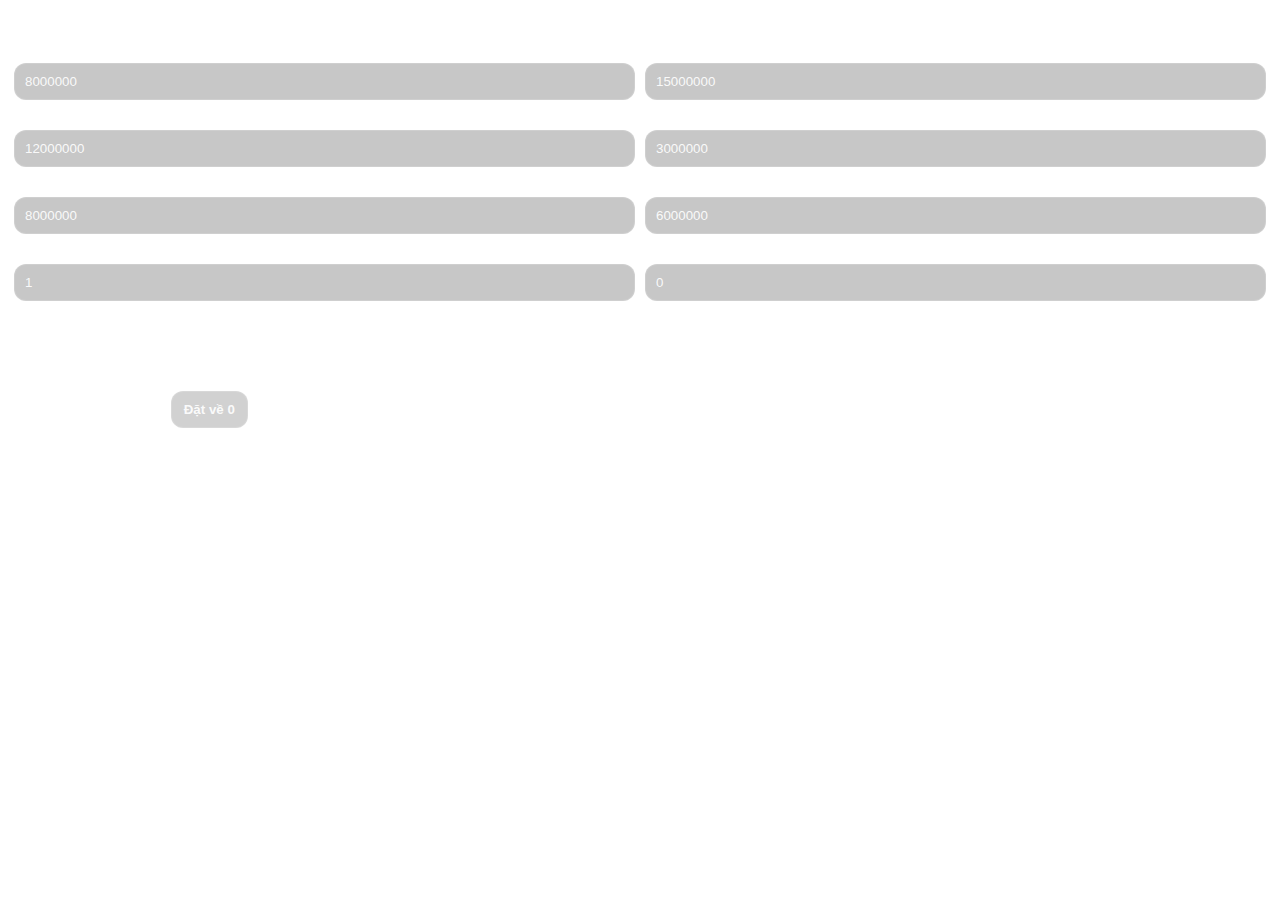
<file: modules/indirect.html>
<!doctype html>
<html lang="vi">
  <head>
    <meta charset="UTF-8" />
    <meta name="viewport" content="width=device-width, initial-scale=1.0" />
    <title>Module: Chi phí gián tiếp</title>
    <link rel="stylesheet" href="common.css" />
  </head>
  <body>
    <div class="wrap">
      <h1>Chi phí gián tiếp</h1>

      <div class="grid">
        <label class="field">
          <span>Xin phép xây dựng (VNĐ)</span>
          <input id="permitCost" type="number" inputmode="numeric" step="1000" min="0" value="8000000" />
        </label>

        <label class="field">
          <span>Thiết kế (VNĐ)</span>
          <input id="designCost" type="number" inputmode="numeric" step="1000" min="0" value="15000000" />
        </label>

        <label class="field">
          <span>Giám sát (VNĐ)</span>
          <input id="supervisionCost" type="number" inputmode="numeric" step="1000" min="0" value="12000000" />
        </label>

        <label class="field">
          <span>Điện nước tạm (VNĐ)</span>
          <input id="temporaryUtilities" type="number" inputmode="numeric" step="1000" min="0" value="3000000" />
        </label>

        <label class="field">
          <span>Vận chuyển vật tư (VNĐ)</span>
          <input id="transportCost" type="number" inputmode="numeric" step="1000" min="0" value="8000000" />
        </label>

        <label class="field">
          <span>Thu dọn xà bần (VNĐ)</span>
          <input id="debrisCost" type="number" inputmode="numeric" step="1000" min="0" value="6000000" />
        </label>

        <label class="field">
          <span>Hệ số điều kiện thi công (hẻm/tầng cao...) (nhân)</span>
          <input id="conditionFactor" type="number" inputmode="decimal" step="0.01" min="0" value="1" />
        </label>

        <label class="field">
          <span>Chi phí khác (VNĐ)</span>
          <input id="otherCost" type="number" inputmode="numeric" step="1000" min="0" value="0" />
        </label>
      </div>

      <div class="panel">
        <div class="kv"><div class="k">Tạm tính</div><div id="outSubtotal" class="v">0</div></div>
        <div class="small">Tách các khoản gián tiếp để tránh bị quên hoặc bị nhà thầu cộng ngoài.</div>
      </div>

      <div class="row">
        <button id="btnSave" class="btn" type="button">Lưu về trang chính</button>
        <button id="btnClear" class="btn secondary" type="button">Đặt về 0</button>
      </div>
    </div>

    <script src="common.js"></script>
    <script>
      const MODULE_KEY = "indirect";

      function compute() {
        const permitCost = clampNonNegative(num(byId("permitCost").value));
        const designCost = clampNonNegative(num(byId("designCost").value));
        const supervisionCost = clampNonNegative(num(byId("supervisionCost").value));
        const temporaryUtilities = clampNonNegative(num(byId("temporaryUtilities").value));
        const transportCost = clampNonNegative(num(byId("transportCost").value));
        const debrisCost = clampNonNegative(num(byId("debrisCost").value));
        const conditionFactor = Math.max(0, num(byId("conditionFactor").value) || 1);
        const otherCost = clampNonNegative(num(byId("otherCost").value));

        const subtotal =
          (permitCost +
            designCost +
            supervisionCost +
            temporaryUtilities +
            transportCost +
            debrisCost +
            otherCost) *
          conditionFactor;

        return { subtotal };
      }

      function recalc() {
        const out = compute();
        byId("outSubtotal").textContent = formatMoneyVND(Math.ceil(out.subtotal));
      }

      bindRecalc(recalc);

      byId("btnSave").addEventListener("click", () => {
        const out = compute();
        saveModuleSubtotal(MODULE_KEY, out.subtotal);
      });

      byId("btnClear").addEventListener("click", () => {
        saveModuleSubtotal(MODULE_KEY, 0);
        byId("outSubtotal").textContent = formatMoneyVND(0);
      });

      requestModuleSaved(MODULE_KEY);
      recalc();
    </script>
  </body>
</html>
</file>
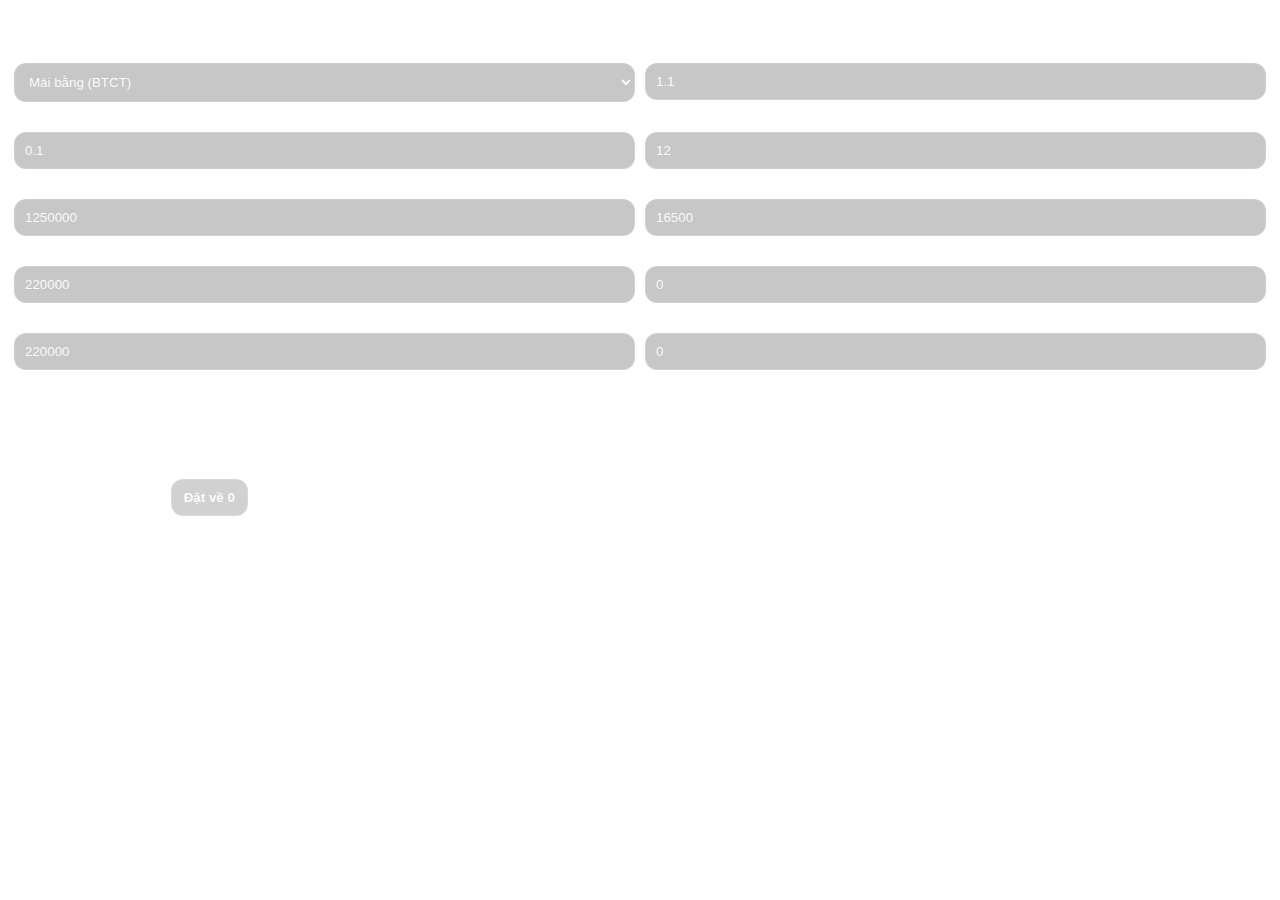
<file: modules/roof.html>
<!doctype html>
<html lang="vi">
  <head>
    <meta charset="UTF-8" />
    <meta name="viewport" content="width=device-width, initial-scale=1.0" />
    <title>Module: Mái</title>
    <link rel="stylesheet" href="common.css" />
  </head>
  <body>
    <div class="wrap">
      <h1>Mái</h1>

      <div class="grid">
        <label class="field">
          <span>Loại mái</span>
          <select id="roofType">
            <option value="flat">Mái bằng (BTCT)</option>
            <option value="sheet">Mái tôn</option>
            <option value="tile">Mái ngói</option>
          </select>
        </label>

        <label class="field">
          <span>Hệ số diện tích mái (nhân)</span>
          <input id="slopeFactor" type="number" inputmode="decimal" step="0.01" min="0" value="1.15" />
        </label>

        <label class="field">
          <span>Bê tông mái (m³ / m² mái)</span>
          <input id="concreteM3PerM2Roof" type="number" inputmode="decimal" step="0.001" min="0" value="0.10" />
        </label>

        <label class="field">
          <span>Thép mái (kg / m² mái)</span>
          <input id="steelKgPerM2Roof" type="number" inputmode="decimal" step="0.1" min="0" value="12" />
        </label>

        <label class="field">
          <span>Đơn giá bê tông (VNĐ / m³)</span>
          <input id="priceConcreteM3" type="number" inputmode="numeric" step="1000" min="0" value="1250000" />
        </label>

        <label class="field">
          <span>Đơn giá thép (VNĐ / kg)</span>
          <input id="priceSteelKg" type="number" inputmode="numeric" step="100" min="0" value="16500" />
        </label>

        <label class="field">
          <span>Chống thấm (VNĐ / m² mái)</span>
          <input id="waterproofPerM2" type="number" inputmode="numeric" step="1000" min="0" value="220000" />
        </label>

        <label class="field">
          <span>Lợp (VNĐ / m² mái)</span>
          <input id="coverPerM2" type="number" inputmode="numeric" step="1000" min="0" value="180000" />
        </label>

        <label class="field">
          <span>Nhân công mái (VNĐ / m² mái)</span>
          <input id="laborPerM2" type="number" inputmode="numeric" step="1000" min="0" value="180000" />
        </label>

        <label class="field">
          <span>Chi phí khác (VNĐ)</span>
          <input id="otherCost" type="number" inputmode="numeric" step="1000" min="0" value="0" />
        </label>
      </div>

      <div class="panel">
        <div class="kv"><div class="k">Diện tích mái (m²)</div><div id="outRoofArea" class="v">0</div></div>
        <div class="kv"><div class="k">Tạm tính</div><div id="outSubtotal" class="v">0</div></div>
        <div class="small">Diện tích mái = diện tích sàn tầng trên cùng * hệ số. Mái tôn/ngói thường hệ số cao hơn.</div>
      </div>

      <div class="row">
        <button id="btnSave" class="btn" type="button">Lưu về trang chính</button>
        <button id="btnClear" class="btn secondary" type="button">Đặt về 0</button>
      </div>
    </div>

    <script src="common.js"></script>
    <script>
      const MODULE_KEY = "roof";
      const base = getBaseModelFromQuery();

      function presetByType() {
        const t = byId("roofType").value;
        if (t === "flat") {
          byId("slopeFactor").value = 1.10;
          byId("concreteM3PerM2Roof").value = 0.10;
          byId("steelKgPerM2Roof").value = 12;
          byId("waterproofPerM2").value = 220000;
          byId("coverPerM2").value = 0;
          byId("laborPerM2").value = 220000;
        }
        if (t === "sheet") {
          byId("slopeFactor").value = 1.18;
          byId("concreteM3PerM2Roof").value = 0;
          byId("steelKgPerM2Roof").value = 4;
          byId("waterproofPerM2").value = 0;
          byId("coverPerM2").value = 220000;
          byId("laborPerM2").value = 110000;
        }
        if (t === "tile") {
          byId("slopeFactor").value = 1.35;
          byId("concreteM3PerM2Roof").value = 0;
          byId("steelKgPerM2Roof").value = 6;
          byId("waterproofPerM2").value = 0;
          byId("coverPerM2").value = 420000;
          byId("laborPerM2").value = 140000;
        }
        recalc();
      }

      function compute() {
        const floorArea = base.x * base.y * base.floors;
        const slopeFactor = Math.max(0, num(byId("slopeFactor").value) || 1);
        const roofArea = floorArea > 0 ? (base.x * base.y) * slopeFactor : 0;

        const concreteM3PerM2Roof = clampNonNegative(num(byId("concreteM3PerM2Roof").value));
        const steelKgPerM2Roof = clampNonNegative(num(byId("steelKgPerM2Roof").value));

        const priceConcreteM3 = clampNonNegative(num(byId("priceConcreteM3").value));
        const priceSteelKg = clampNonNegative(num(byId("priceSteelKg").value));

        const waterproofPerM2 = clampNonNegative(num(byId("waterproofPerM2").value));
        const coverPerM2 = clampNonNegative(num(byId("coverPerM2").value));
        const laborPerM2 = clampNonNegative(num(byId("laborPerM2").value));
        const otherCost = clampNonNegative(num(byId("otherCost").value));

        const concreteCost = roofArea * concreteM3PerM2Roof * priceConcreteM3;
        const steelCost = roofArea * steelKgPerM2Roof * priceSteelKg;
        const waterproofCost = roofArea * waterproofPerM2;
        const coverCost = roofArea * coverPerM2;
        const laborCost = roofArea * laborPerM2;

        const subtotal = concreteCost + steelCost + waterproofCost + coverCost + laborCost + otherCost;

        return {
          roofArea,
          subtotal,
        };
      }

      function recalc() {
        byId("priceConcreteM3").value = byId("priceConcreteM3").value || base.priceConcreteM3;
        byId("priceSteelKg").value = byId("priceSteelKg").value || base.priceSteelKg;

        const out = compute();
        byId("outRoofArea").textContent = formatNumber(out.roofArea, 2);
        byId("outSubtotal").textContent = formatMoneyVND(Math.ceil(out.subtotal));
      }

      byId("roofType").addEventListener("change", presetByType);
      bindRecalc(recalc);

      byId("btnSave").addEventListener("click", () => {
        const out = compute();
        saveModuleSubtotal(MODULE_KEY, out.subtotal);
      });

      byId("btnClear").addEventListener("click", () => {
        saveModuleSubtotal(MODULE_KEY, 0);
        byId("outSubtotal").textContent = formatMoneyVND(0);
      });

      requestModuleSaved(MODULE_KEY);
      presetByType();
      recalc();
    </script>
  </body>
</html>
</file>
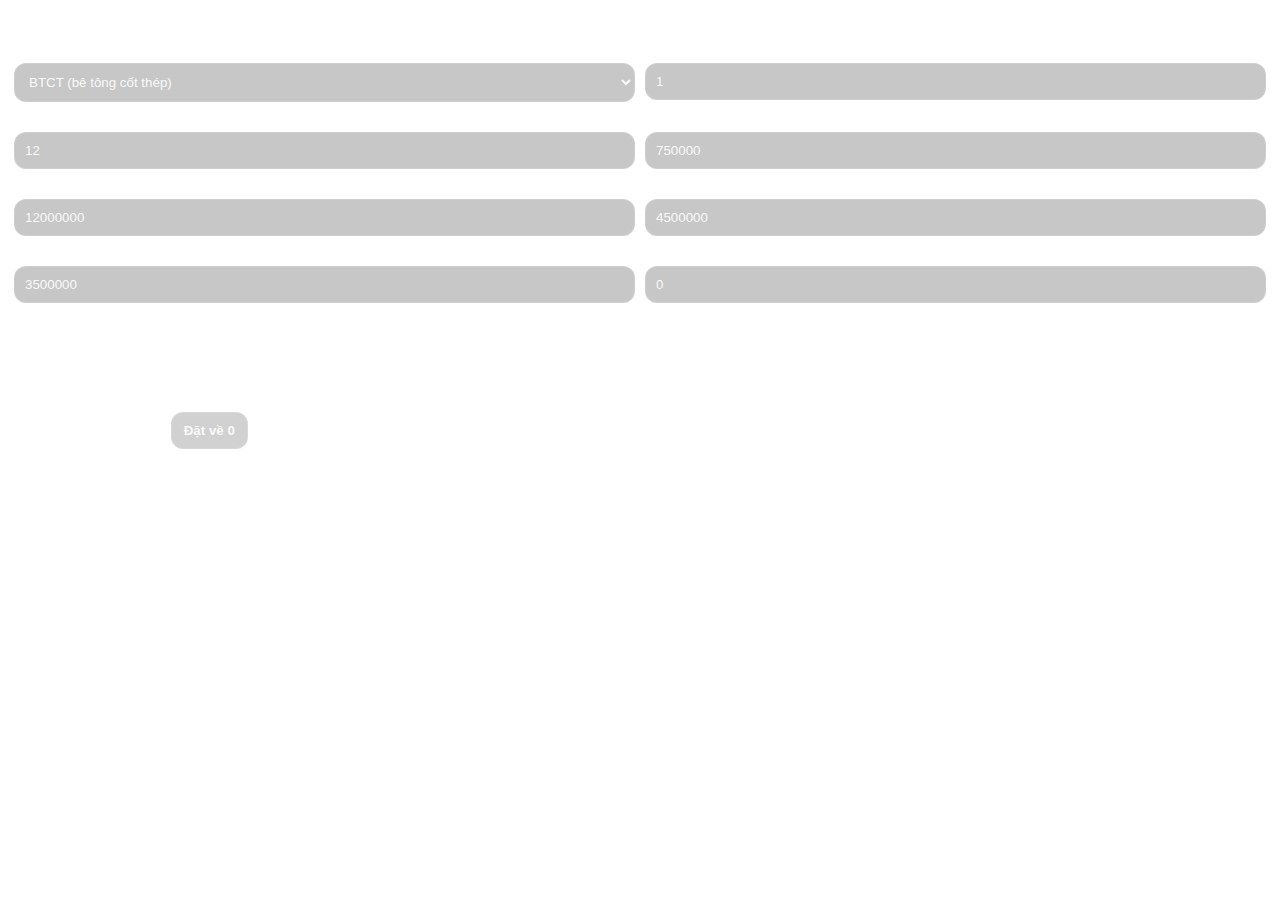
<file: modules/stairs.html>
<!doctype html>
<html lang="vi">
  <head>
    <meta charset="UTF-8" />
    <meta name="viewport" content="width=device-width, initial-scale=1.0" />
    <title>Module: Cầu thang</title>
    <link rel="stylesheet" href="common.css" />
  </head>
  <body>
    <div class="wrap">
      <h1>Cầu thang</h1>

      <div class="grid">
        <label class="field">
          <span>Loại cầu thang</span>
          <select id="stairsType">
            <option value="rc">BTCT (bê tông cốt thép)</option>
            <option value="steel">Khung sắt</option>
          </select>
        </label>

        <label class="field">
          <span>Số thang (vế)</span>
          <input id="stairsCount" type="number" inputmode="numeric" step="1" min="0" value="1" />
        </label>

        <label class="field">
          <span>Diện tích ốp hoàn thiện / 1 thang (m²)</span>
          <input id="finishAreaPerStair" type="number" inputmode="decimal" step="0.1" min="0" value="12" />
        </label>

        <label class="field">
          <span>Đơn giá hoàn thiện (đá/gỗ/ốp) (VNĐ / m²)</span>
          <input id="priceFinishM2" type="number" inputmode="numeric" step="1000" min="0" value="750000" />
        </label>

        <label class="field">
          <span>Chi phí thô / 1 thang (VNĐ)</span>
          <input id="roughCostPerStair" type="number" inputmode="numeric" step="100000" min="0" value="12000000" />
        </label>

        <label class="field">
          <span>Tay vịn (VNĐ / 1 thang)</span>
          <input id="handrailPerStair" type="number" inputmode="numeric" step="100000" min="0" value="4500000" />
        </label>

        <label class="field">
          <span>Nhân công (VNĐ / 1 thang)</span>
          <input id="laborPerStair" type="number" inputmode="numeric" step="100000" min="0" value="3500000" />
        </label>

        <label class="field">
          <span>Chi phí khác (VNĐ)</span>
          <input id="otherCost" type="number" inputmode="numeric" step="1000" min="0" value="0" />
        </label>
      </div>

      <div class="panel">
        <div class="kv"><div class="k">Gợi ý: số tầng</div><div id="outFloors" class="v">0</div></div>
        <div class="kv"><div class="k">Tạm tính</div><div id="outSubtotal" class="v">0</div></div>
        <div class="small">Cầu thang thường bị đội giá nếu gộp vào m² sàn. Module này tính theo “số thang” + hoàn thiện.</div>
      </div>

      <div class="row">
        <button id="btnSave" class="btn" type="button">Lưu về trang chính</button>
        <button id="btnClear" class="btn secondary" type="button">Đặt về 0</button>
      </div>
    </div>

    <script src="common.js"></script>
    <script>
      const MODULE_KEY = "stairs";
      const base = getBaseModelFromQuery();

      function presetByType() {
        const t = byId("stairsType").value;
        if (t === "rc") {
          byId("roughCostPerStair").value = 12000000;
          byId("handrailPerStair").value = 4500000;
          byId("laborPerStair").value = 3500000;
          byId("finishAreaPerStair").value = 12;
          byId("priceFinishM2").value = 750000;
        }
        if (t === "steel") {
          byId("roughCostPerStair").value = 9000000;
          byId("handrailPerStair").value = 3800000;
          byId("laborPerStair").value = 2500000;
          byId("finishAreaPerStair").value = 10;
          byId("priceFinishM2").value = 650000;
        }
        recalc();
      }

      function compute() {
        const stairsCount = Math.round(clampNonNegative(num(byId("stairsCount").value)));
        const finishAreaPerStair = clampNonNegative(num(byId("finishAreaPerStair").value));
        const priceFinishM2 = clampNonNegative(num(byId("priceFinishM2").value));
        const roughCostPerStair = clampNonNegative(num(byId("roughCostPerStair").value));
        const handrailPerStair = clampNonNegative(num(byId("handrailPerStair").value));
        const laborPerStair = clampNonNegative(num(byId("laborPerStair").value));
        const otherCost = clampNonNegative(num(byId("otherCost").value));

        const finishCost = stairsCount * finishAreaPerStair * priceFinishM2;
        const subtotal = stairsCount * (roughCostPerStair + handrailPerStair + laborPerStair) + finishCost + otherCost;

        return { subtotal };
      }

      function recalc() {
        byId("outFloors").textContent = String(base.floors);
        const out = compute();
        byId("outSubtotal").textContent = formatMoneyVND(Math.ceil(out.subtotal));
      }

      byId("stairsType").addEventListener("change", presetByType);
      bindRecalc(recalc);

      byId("btnSave").addEventListener("click", () => {
        const out = compute();
        saveModuleSubtotal(MODULE_KEY, out.subtotal);
      });

      byId("btnClear").addEventListener("click", () => {
        saveModuleSubtotal(MODULE_KEY, 0);
        byId("outSubtotal").textContent = formatMoneyVND(0);
      });

      requestModuleSaved(MODULE_KEY);
      presetByType();
      recalc();
    </script>
  </body>
</html>
</file>
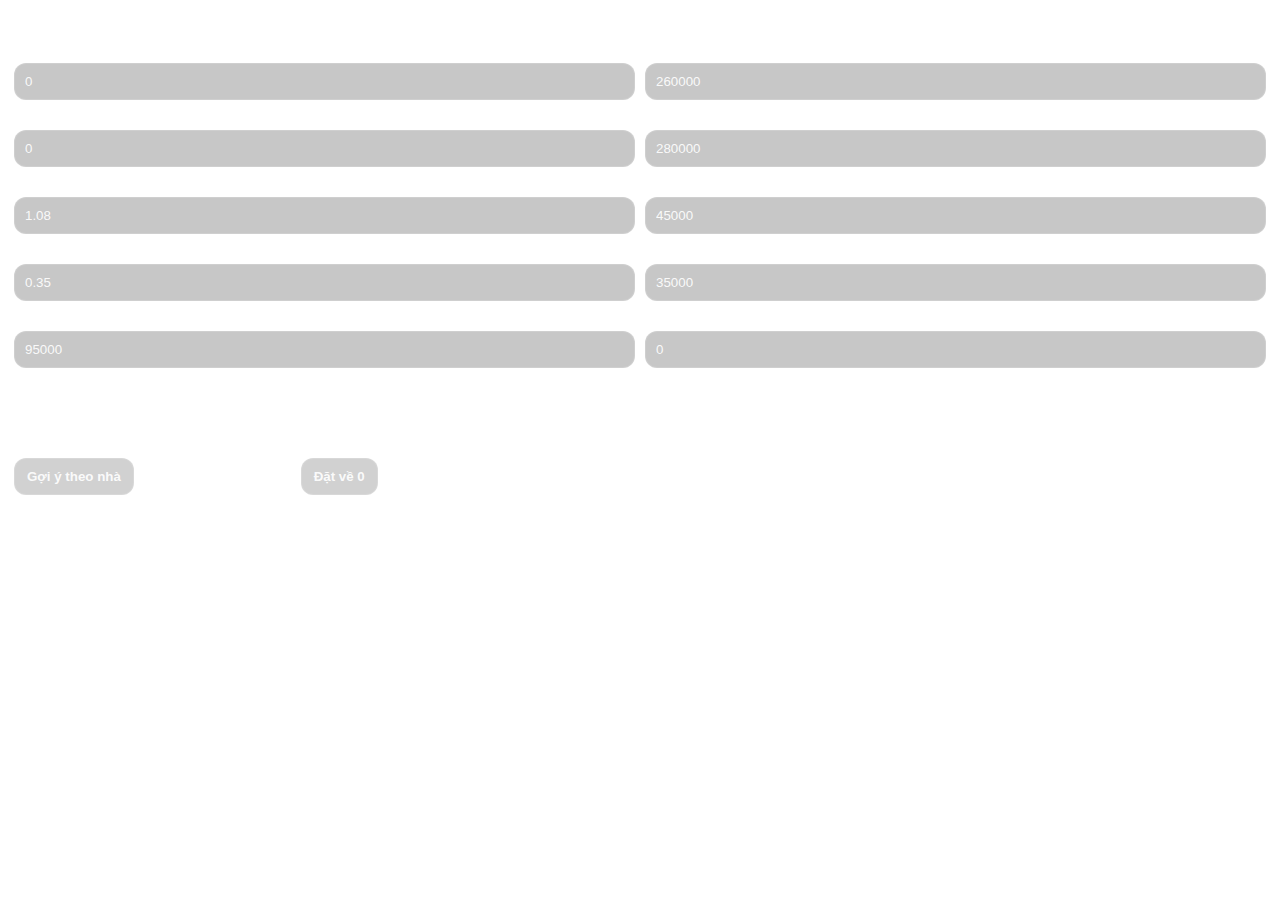
<file: modules/tiling.html>
<!doctype html>
<html lang="vi">
  <head>
    <meta charset="UTF-8" />
    <meta name="viewport" content="width=device-width, initial-scale=1.0" />
    <title>Module: Ốp lát</title>
    <link rel="stylesheet" href="common.css" />
  </head>
  <body>
    <div class="wrap">
      <h1>Ốp lát</h1>

      <div class="grid">
        <label class="field">
          <span>Lát nền (m²)</span>
          <input id="floorTileArea" type="number" inputmode="decimal" step="0.1" min="0" value="0" />
        </label>

        <label class="field">
          <span>Đơn giá lát nền (VNĐ / m²)</span>
          <input id="priceFloorTileM2" type="number" inputmode="numeric" step="1000" min="0" value="260000" />
        </label>

        <label class="field">
          <span>Ốp tường (m²)</span>
          <input id="wallTileArea" type="number" inputmode="decimal" step="0.1" min="0" value="0" />
        </label>

        <label class="field">
          <span>Đơn giá ốp tường (VNĐ / m²)</span>
          <input id="priceWallTileM2" type="number" inputmode="numeric" step="1000" min="0" value="280000" />
        </label>

        <label class="field">
          <span>Hao hụt ốp lát (hệ số)</span>
          <input id="wasteFactor" type="number" inputmode="decimal" step="0.01" min="1" value="1.08" />
        </label>

        <label class="field">
          <span>Keo dán + chà ron (VNĐ / m²)</span>
          <input id="adhesivePerM2" type="number" inputmode="numeric" step="1000" min="0" value="45000" />
        </label>

        <label class="field">
          <span>Len chân tường (m / m² sàn)</span>
          <input id="skirtingMPerM2" type="number" inputmode="decimal" step="0.01" min="0" value="0.35" />
        </label>

        <label class="field">
          <span>Đơn giá len (VNĐ / m)</span>
          <input id="priceSkirtingM" type="number" inputmode="numeric" step="1000" min="0" value="35000" />
        </label>

        <label class="field">
          <span>Nhân công ốp lát (VNĐ / m²)</span>
          <input id="laborPerM2" type="number" inputmode="numeric" step="1000" min="0" value="95000" />
        </label>

        <label class="field">
          <span>Chi phí khác (VNĐ)</span>
          <input id="otherCost" type="number" inputmode="numeric" step="1000" min="0" value="0" />
        </label>
      </div>

      <div class="panel">
        <div class="kv"><div class="k">Tạm tính</div><div id="outSubtotal" class="v">0</div></div>
        <div class="small">Tách ốp tường WC/bếp, len chân tường và keo chà ron để tránh bị “ngoài gói”.</div>
      </div>

      <div class="row">
        <button id="btnAuto" class="btn secondary" type="button">Gợi ý theo nhà</button>
        <button id="btnSave" class="btn" type="button">Lưu về trang chính</button>
        <button id="btnClear" class="btn secondary" type="button">Đặt về 0</button>
      </div>
    </div>

    <script src="common.js"></script>
    <script>
      const MODULE_KEY = "tiling";
      const base = getBaseModelFromQuery();

      function autoSuggest() {
        const floorArea = base.x * base.y * base.floors;
        const wallArea = 2 * (base.x + base.y) * base.z * base.floors;
        byId("floorTileArea").value = Math.round(floorArea);
        byId("wallTileArea").value = Math.round(Math.max(0, wallArea * 0.15));
        recalc();
      }

      function compute() {
        const floorTileArea = clampNonNegative(num(byId("floorTileArea").value));
        const priceFloorTileM2 = clampNonNegative(num(byId("priceFloorTileM2").value));
        const wallTileArea = clampNonNegative(num(byId("wallTileArea").value));
        const priceWallTileM2 = clampNonNegative(num(byId("priceWallTileM2").value));
        const wasteFactor = Math.max(1, clampNonNegative(num(byId("wasteFactor").value)) || 1);
        const adhesivePerM2 = clampNonNegative(num(byId("adhesivePerM2").value));
        const skirtingMPerM2 = clampNonNegative(num(byId("skirtingMPerM2").value));
        const priceSkirtingM = clampNonNegative(num(byId("priceSkirtingM").value));
        const laborPerM2 = clampNonNegative(num(byId("laborPerM2").value));
        const otherCost = clampNonNegative(num(byId("otherCost").value));

        const areaTotal = (floorTileArea + wallTileArea) * wasteFactor;
        const tileCost = floorTileArea * priceFloorTileM2 + wallTileArea * priceWallTileM2;
        const adhesiveCost = areaTotal * adhesivePerM2;

        const floorArea = base.x * base.y * base.floors;
        const skirtingCost = floorArea * skirtingMPerM2 * priceSkirtingM;

        const laborCost = areaTotal * laborPerM2;

        const subtotal = tileCost + adhesiveCost + skirtingCost + laborCost + otherCost;
        return { subtotal };
      }

      function recalc() {
        const out = compute();
        byId("outSubtotal").textContent = formatMoneyVND(Math.ceil(out.subtotal));
      }

      bindRecalc(recalc);
      byId("btnAuto").addEventListener("click", autoSuggest);

      byId("btnSave").addEventListener("click", () => {
        const out = compute();
        saveModuleSubtotal(MODULE_KEY, out.subtotal);
      });

      byId("btnClear").addEventListener("click", () => {
        saveModuleSubtotal(MODULE_KEY, 0);
        byId("outSubtotal").textContent = formatMoneyVND(0);
      });

      requestModuleSaved(MODULE_KEY);
      recalc();
    </script>
  </body>
</html>
</file>
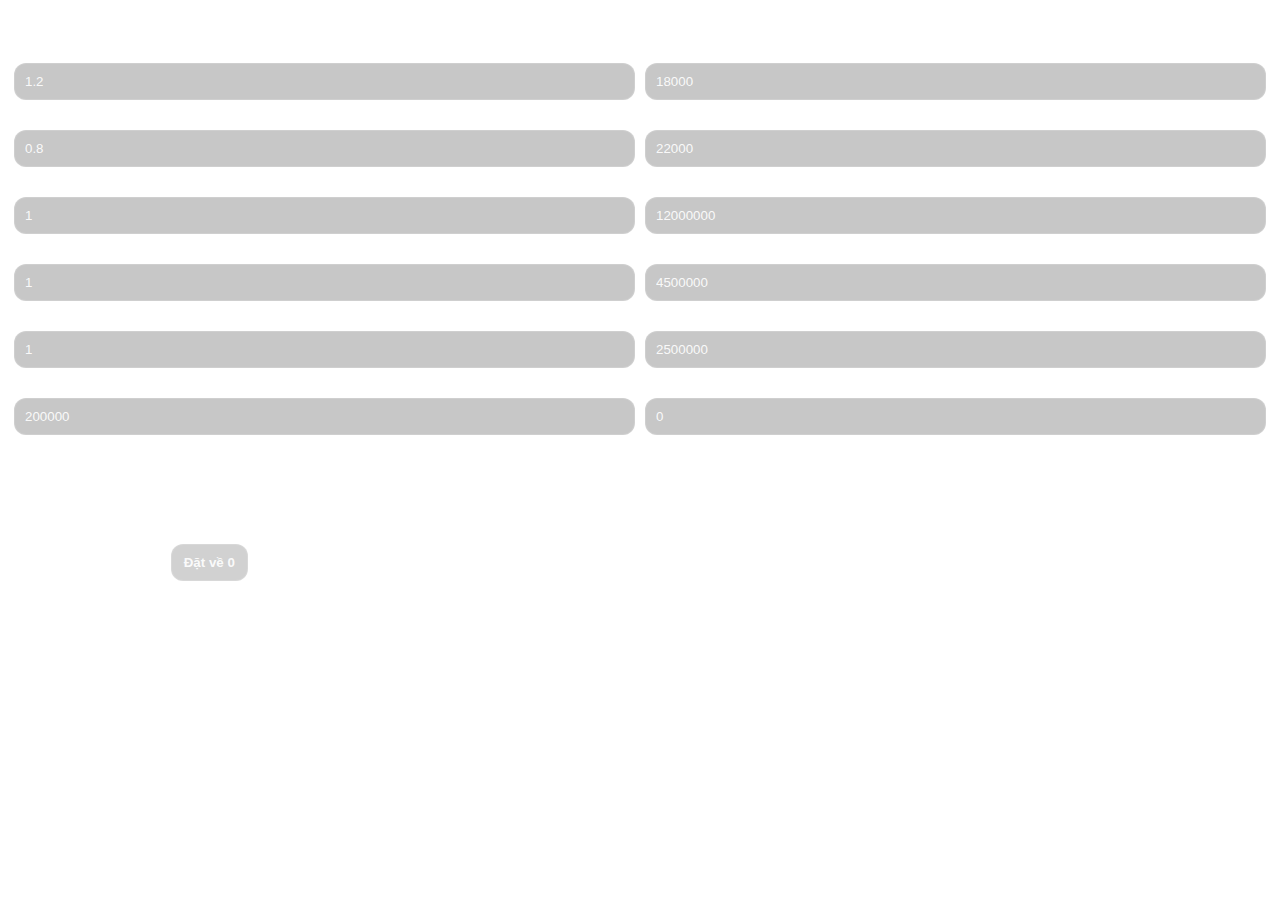
<file: modules/water.html>
<!doctype html>
<html lang="vi">
  <head>
    <meta charset="UTF-8" />
    <meta name="viewport" content="width=device-width, initial-scale=1.0" />
    <title>Module: Nước</title>
    <link rel="stylesheet" href="common.css" />
  </head>
  <body>
    <div class="wrap">
      <h1>Nước</h1>

      <div class="grid">
        <label class="field">
          <span>Ống cấp (m / m² sàn)</span>
          <input id="supplyPipeMPerM2" type="number" inputmode="decimal" step="0.1" min="0" value="1.2" />
        </label>

        <label class="field">
          <span>Đơn giá ống cấp (VNĐ / m)</span>
          <input id="priceSupplyPipeM" type="number" inputmode="numeric" step="1000" min="0" value="18000" />
        </label>

        <label class="field">
          <span>Ống thoát (m / m² sàn)</span>
          <input id="drainPipeMPerM2" type="number" inputmode="decimal" step="0.1" min="0" value="0.8" />
        </label>

        <label class="field">
          <span>Đơn giá ống thoát (VNĐ / m)</span>
          <input id="priceDrainPipeM" type="number" inputmode="numeric" step="1000" min="0" value="22000" />
        </label>

        <label class="field">
          <span>WC (phòng)</span>
          <input id="wcCount" type="number" inputmode="numeric" step="1" min="0" value="1" />
        </label>

        <label class="field">
          <span>Thiết bị WC (VNĐ / phòng)</span>
          <input id="priceWcPackage" type="number" inputmode="numeric" step="100000" min="0" value="12000000" />
        </label>

        <label class="field">
          <span>Bồn nước (cái)</span>
          <input id="tankCount" type="number" inputmode="numeric" step="1" min="0" value="1" />
        </label>

        <label class="field">
          <span>Đơn giá bồn nước (VNĐ / cái)</span>
          <input id="priceTank" type="number" inputmode="numeric" step="1000" min="0" value="4500000" />
        </label>

        <label class="field">
          <span>Máy bơm (cái)</span>
          <input id="pumpCount" type="number" inputmode="numeric" step="1" min="0" value="1" />
        </label>

        <label class="field">
          <span>Đơn giá máy bơm (VNĐ / cái)</span>
          <input id="pricePump" type="number" inputmode="numeric" step="1000" min="0" value="2500000" />
        </label>

        <label class="field">
          <span>Nhân công nước (VNĐ / m² sàn)</span>
          <input id="laborPerM2" type="number" inputmode="numeric" step="1000" min="0" value="200000" />
        </label>

        <label class="field">
          <span>Chi phí khác (VNĐ)</span>
          <input id="otherCost" type="number" inputmode="numeric" step="1000" min="0" value="0" />
        </label>
      </div>

      <div class="panel">
        <div class="kv"><div class="k">Diện tích sàn (m²)</div><div id="outFloorArea" class="v">0</div></div>
        <div class="kv"><div class="k">Tạm tính</div><div id="outSubtotal" class="v">0</div></div>
        <div class="small">Ước tính theo m² + gói thiết bị WC. Có thể tách chi tiết van/co/tê nếu cần.</div>
      </div>

      <div class="row">
        <button id="btnSave" class="btn" type="button">Lưu về trang chính</button>
        <button id="btnClear" class="btn secondary" type="button">Đặt về 0</button>
      </div>
    </div>

    <script src="common.js"></script>
    <script>
      const MODULE_KEY = "water";
      const base = getBaseModelFromQuery();

      function compute() {
        const floorArea = base.x * base.y * base.floors;

        const supplyPipeMPerM2 = clampNonNegative(num(byId("supplyPipeMPerM2").value));
        const priceSupplyPipeM = clampNonNegative(num(byId("priceSupplyPipeM").value));

        const drainPipeMPerM2 = clampNonNegative(num(byId("drainPipeMPerM2").value));
        const priceDrainPipeM = clampNonNegative(num(byId("priceDrainPipeM").value));

        const wcCount = Math.round(clampNonNegative(num(byId("wcCount").value)));
        const priceWcPackage = clampNonNegative(num(byId("priceWcPackage").value));

        const tankCount = Math.round(clampNonNegative(num(byId("tankCount").value)));
        const priceTank = clampNonNegative(num(byId("priceTank").value));

        const pumpCount = Math.round(clampNonNegative(num(byId("pumpCount").value)));
        const pricePump = clampNonNegative(num(byId("pricePump").value));

        const laborPerM2 = clampNonNegative(num(byId("laborPerM2").value));
        const otherCost = clampNonNegative(num(byId("otherCost").value));

        const pipeCost = floorArea * (supplyPipeMPerM2 * priceSupplyPipeM + drainPipeMPerM2 * priceDrainPipeM);
        const wcCost = wcCount * priceWcPackage;
        const tankCost = tankCount * priceTank;
        const pumpCost = pumpCount * pricePump;
        const laborCost = floorArea * laborPerM2;

        const subtotal = pipeCost + wcCost + tankCost + pumpCost + laborCost + otherCost;
        return { floorArea, subtotal };
      }

      function recalc() {
        const out = compute();
        byId("outFloorArea").textContent = formatNumber(out.floorArea, 2);
        byId("outSubtotal").textContent = formatMoneyVND(Math.ceil(out.subtotal));
      }

      bindRecalc(recalc);

      byId("btnSave").addEventListener("click", () => {
        const out = compute();
        saveModuleSubtotal(MODULE_KEY, out.subtotal);
      });

      byId("btnClear").addEventListener("click", () => {
        saveModuleSubtotal(MODULE_KEY, 0);
        byId("outSubtotal").textContent = formatMoneyVND(0);
      });

      requestModuleSaved(MODULE_KEY);
      recalc();
    </script>
  </body>
</html>
</file>
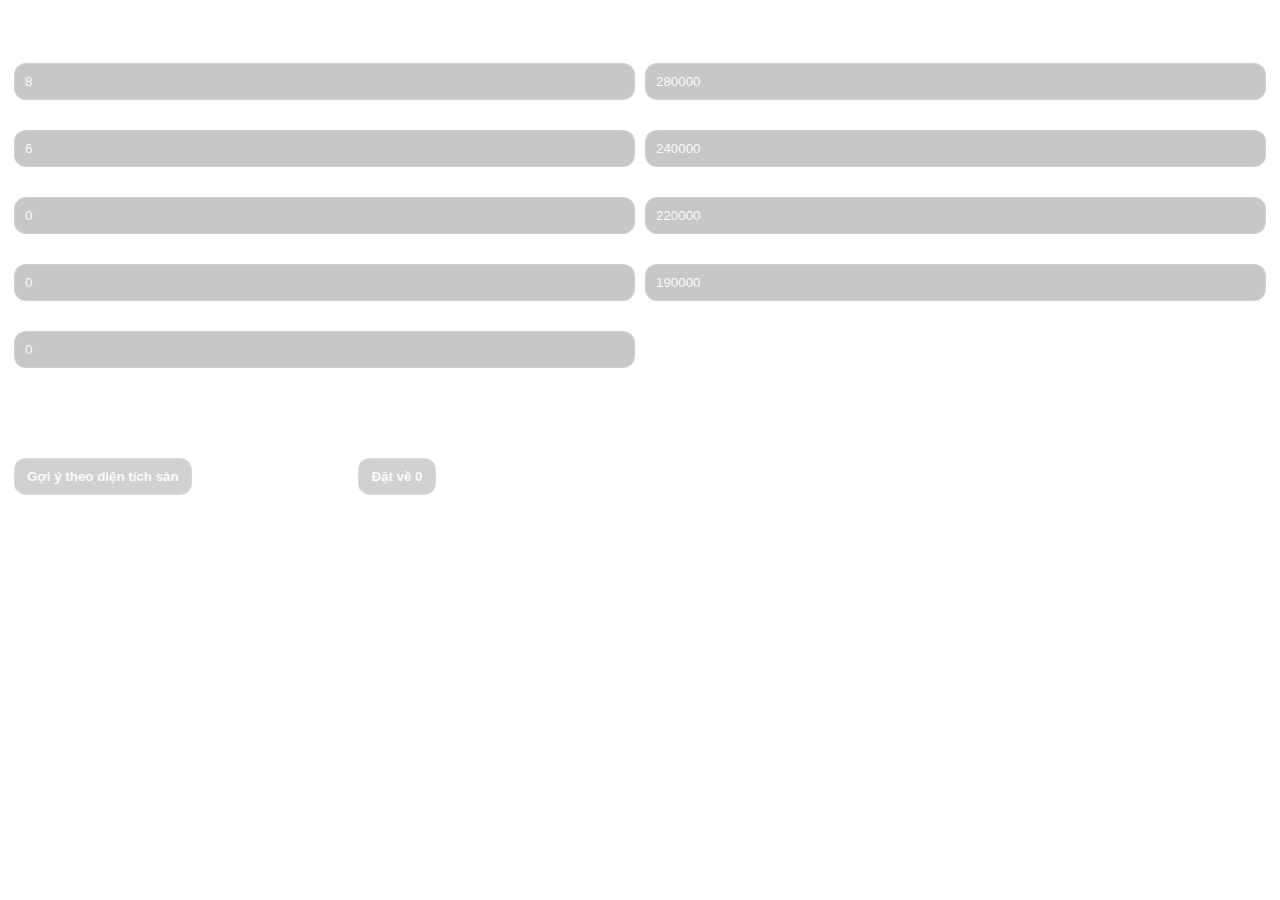
<file: modules/waterproof.html>
<!doctype html>
<html lang="vi">
  <head>
    <meta charset="UTF-8" />
    <meta name="viewport" content="width=device-width, initial-scale=1.0" />
    <title>Module: Chống thấm</title>
    <link rel="stylesheet" href="common.css" />
  </head>
  <body>
    <div class="wrap">
      <h1>Chống thấm</h1>

      <div class="grid">
        <label class="field">
          <span>Diện tích WC cần chống thấm (m²)</span>
          <input id="wcArea" type="number" inputmode="decimal" step="0.1" min="0" value="8" />
        </label>

        <label class="field">
          <span>Đơn giá WC (VNĐ / m²)</span>
          <input id="priceWcM2" type="number" inputmode="numeric" step="1000" min="0" value="280000" />
        </label>

        <label class="field">
          <span>Ban công (m²)</span>
          <input id="balconyArea" type="number" inputmode="decimal" step="0.1" min="0" value="6" />
        </label>

        <label class="field">
          <span>Đơn giá ban công (VNĐ / m²)</span>
          <input id="priceBalconyM2" type="number" inputmode="numeric" step="1000" min="0" value="240000" />
        </label>

        <label class="field">
          <span>Mái/sân thượng (m²)</span>
          <input id="roofArea" type="number" inputmode="decimal" step="0.1" min="0" value="0" />
        </label>

        <label class="field">
          <span>Đơn giá mái (VNĐ / m²)</span>
          <input id="priceRoofM2" type="number" inputmode="numeric" step="1000" min="0" value="220000" />
        </label>

        <label class="field">
          <span>Sân (m²)</span>
          <input id="yardArea" type="number" inputmode="decimal" step="0.1" min="0" value="0" />
        </label>

        <label class="field">
          <span>Đơn giá sân (VNĐ / m²)</span>
          <input id="priceYardM2" type="number" inputmode="numeric" step="1000" min="0" value="190000" />
        </label>

        <label class="field">
          <span>Chi phí khác (VNĐ)</span>
          <input id="otherCost" type="number" inputmode="numeric" step="1000" min="0" value="0" />
        </label>
      </div>

      <div class="panel">
        <div class="kv"><div class="k">Tạm tính</div><div id="outSubtotal" class="v">0</div></div>
        <div class="small">Chống thấm là hạng mục nên tách riêng (WC/ban công/mái…) vì hay bị quên và sửa rất tốn.</div>
      </div>

      <div class="row">
        <button id="btnAuto" class="btn secondary" type="button">Gợi ý theo diện tích sàn</button>
        <button id="btnSave" class="btn" type="button">Lưu về trang chính</button>
        <button id="btnClear" class="btn secondary" type="button">Đặt về 0</button>
      </div>
    </div>

    <script src="common.js"></script>
    <script>
      const MODULE_KEY = "waterproof";
      const base = getBaseModelFromQuery();

      function autoSuggest() {
        const floorArea = base.x * base.y * base.floors;
        const baseFloor = base.x * base.y;
        byId("roofArea").value = Math.round(baseFloor * 1.1);
        byId("wcArea").value = Math.round(Math.max(6, floorArea * 0.05));
        byId("balconyArea").value = Math.round(Math.max(4, baseFloor * 0.06));
        recalc();
      }

      function compute() {
        const wcArea = clampNonNegative(num(byId("wcArea").value));
        const priceWcM2 = clampNonNegative(num(byId("priceWcM2").value));
        const balconyArea = clampNonNegative(num(byId("balconyArea").value));
        const priceBalconyM2 = clampNonNegative(num(byId("priceBalconyM2").value));
        const roofArea = clampNonNegative(num(byId("roofArea").value));
        const priceRoofM2 = clampNonNegative(num(byId("priceRoofM2").value));
        const yardArea = clampNonNegative(num(byId("yardArea").value));
        const priceYardM2 = clampNonNegative(num(byId("priceYardM2").value));
        const otherCost = clampNonNegative(num(byId("otherCost").value));

        const subtotal = wcArea * priceWcM2 + balconyArea * priceBalconyM2 + roofArea * priceRoofM2 + yardArea * priceYardM2 + otherCost;
        return { subtotal };
      }

      function recalc() {
        const out = compute();
        byId("outSubtotal").textContent = formatMoneyVND(Math.ceil(out.subtotal));
      }

      bindRecalc(recalc);
      byId("btnAuto").addEventListener("click", autoSuggest);

      byId("btnSave").addEventListener("click", () => {
        const out = compute();
        saveModuleSubtotal(MODULE_KEY, out.subtotal);
      });

      byId("btnClear").addEventListener("click", () => {
        saveModuleSubtotal(MODULE_KEY, 0);
        byId("outSubtotal").textContent = formatMoneyVND(0);
      });

      requestModuleSaved(MODULE_KEY);
      recalc();
    </script>
  </body>
</html>
</file>
<file: styles.css>
:root {
  --bg: #0b1020;
  --panel: rgba(255, 255, 255, 0.06);
  --panel-2: rgba(255, 255, 255, 0.08);
  --surface: rgba(255, 255, 255, 0.06);
  --surface-2: rgba(255, 255, 255, 0.04);
  --text: rgba(255, 255, 255, 0.92);
  --muted: rgba(255, 255, 255, 0.62);
  --border: rgba(255, 255, 255, 0.14);
  --accent: #7c5cff;
  --danger: #ff4d6d;
  --shadow: 0 20px 60px rgba(0, 0, 0, 0.45);
}

* {
  box-sizing: border-box;
}

* {
  scrollbar-width: none;
  -ms-overflow-style: none;
}

*::-webkit-scrollbar {
  width: 0;
  height: 0;
}

html,
body {
  height: 100%;
}

body {
  margin: 0;
  font-family: Inter, system-ui, -apple-system, Segoe UI, Roboto, Arial, sans-serif;
  background:
    radial-gradient(1200px 800px at 15% 10%, rgba(124, 92, 255, 0.35), transparent 60%),
    radial-gradient(900px 600px at 85% 20%, rgba(0, 212, 255, 0.18), transparent 55%),
    radial-gradient(800px 600px at 50% 95%, rgba(255, 77, 109, 0.12), transparent 55%),
    var(--bg);
  background-attachment: fixed;
  color: var(--text);
}

.app {
  max-width: 1100px;
  margin: 0 auto;
  padding: 28px 18px 40px;
}

.header {
  display: flex;
  align-items: flex-start;
  justify-content: space-between;
  gap: 16px;
  margin-bottom: 18px;
}

.header-actions {
  display: flex;
  flex-wrap: wrap;
  gap: 10px;
}

@media (max-width: 520px) {
  .header-actions {
    width: 100%;
  }
  .header-actions .btn {
    flex: 1 1 auto;
  }
}

h1 {
  font-size: 28px;
  margin: 0 0 6px;
  letter-spacing: -0.02em;
}

.subtitle {
  margin: 0;
  color: var(--muted);
  line-height: 1.4;
}

.grid {
  display: grid;
  grid-template-columns: repeat(12, 1fr);
  gap: 14px;
}

.card {
  grid-column: span 6;
  background: var(--surface);
  border: 1px solid var(--border);
  border-radius: 16px;
  padding: 16px;
  box-shadow: var(--shadow);
  backdrop-filter: blur(10px);
}

.card.full {
  grid-column: 1 / -1;
}

@media (max-width: 920px) {
  .card {
    grid-column: 1 / -1;
  }
}

h2 {
  font-size: 16px;
  margin: 0 0 12px;
  letter-spacing: -0.01em;
}

.form-grid {
  display: grid;
  grid-template-columns: repeat(2, minmax(0, 1fr));
  gap: 10px;
}

.field {
  display: flex;
  flex-direction: column;
  gap: 6px;
}

.field.full {
  grid-column: 1 / -1;
}

.field > span {
  font-size: 12px;
  color: var(--muted);
}

input {
  width: 100%;
  padding: 10px 10px;
  border-radius: 12px;
  border: 1px solid var(--border);
  background: rgba(0, 0, 0, 0.22);
  color: var(--text);
  outline: none;
}

input:focus {
  border-color: rgba(124, 92, 255, 0.7);
  box-shadow: 0 0 0 4px rgba(124, 92, 255, 0.22);
}

.stats {
  display: grid;
  grid-template-columns: repeat(2, minmax(0, 1fr));
  gap: 10px;
  margin-top: 12px;
}

.stats.compare {
  grid-template-columns: repeat(3, minmax(0, 1fr));
}

@media (max-width: 920px) {
  .stats.compare {
    grid-template-columns: repeat(2, minmax(0, 1fr));
  }
}

@media (max-width: 520px) {
  .stats.compare {
    grid-template-columns: 1fr;
  }
}

.stat {
  border: 1px solid var(--border);
  border-radius: 14px;
  padding: 10px 12px;
  background: var(--surface-2);
}

.stat-label {
  font-size: 12px;
  color: var(--muted);
}

.stat-value {
  margin-top: 6px;
  font-size: 18px;
  font-weight: 700;
}

.hint {
  margin: 10px 0 0;
  color: var(--muted);
  font-size: 12px;
  line-height: 1.4;
}

.btn {
  border: 1px solid var(--border);
  background: rgba(255, 255, 255, 0.08);
  color: var(--text);
  padding: 10px 12px;
  border-radius: 12px;
  cursor: pointer;
  font-weight: 600;
}

.btn:hover {
  background: rgba(255, 255, 255, 0.12);
}

.btn.secondary {
  background: rgba(0, 0, 0, 0.18);
}

.scenario {
  margin-top: 12px;
  display: grid;
  gap: 10px;
}

.scenario-actions {
  display: flex;
  flex-wrap: wrap;
  gap: 10px;
}

.table-wrap {
  overflow: auto;
  border: 1px solid var(--border);
  border-radius: 14px;
  background: var(--surface-2);
}

.table-wrap::-webkit-scrollbar {
  width: 0;
  height: 0;
}

.table {
  width: 100%;
  border-collapse: collapse;
  min-width: 860px;
}

.table th,
.table td {
  padding: 12px 12px;
  border-bottom: 1px solid rgba(255, 255, 255, 0.10);
  text-align: left;
}

.table th {
  font-size: 12px;
  color: var(--muted);
  font-weight: 600;
}

.stack {
  display: flex;
  flex-direction: column;
  gap: 4px;
}

.muted {
  color: var(--muted);
  font-size: 12px;
}

.total-label {
  text-align: right;
  font-weight: 700;
}

.total-value {
  font-weight: 800;
  font-size: 16px;
}

.footer-note {
  margin-top: 12px;
  border: 1px dashed rgba(255, 255, 255, 0.22);
  border-radius: 14px;
  padding: 10px 12px;
  background: var(--surface-2);
}

.note {
  color: var(--muted);
  font-size: 12px;
  line-height: 1.45;
}

#popupHost {
  position: fixed;
  inset: 0;
  pointer-events: none;
}

.popup-window {
  position: absolute;
  width: 560px;
  height: 520px;
  display: flex;
  flex-direction: column;
  border-radius: 16px;
  border: 1px solid var(--border);
  background: var(--surface);
  box-shadow: var(--shadow);
  backdrop-filter: blur(10px);
  overflow: hidden;
  pointer-events: auto;
}

.popup-window.popup-fullscreen {
  left: 0 !important;
  top: 0 !important;
  width: 100vw !important;
  height: 100vh !important;
  border-radius: 0;
}

@supports (height: 100dvh) {
  .popup-window.popup-fullscreen {
    height: 100dvh !important;
  }
}

.popup-header {
  display: flex;
  align-items: center;
  justify-content: space-between;
  gap: 10px;
  padding: 10px 10px;
  border-bottom: 1px solid rgba(255, 255, 255, 0.10);
  background: var(--surface-2);
  cursor: grab;
  user-select: none;
}

.popup-title {
  font-weight: 700;
  font-size: 13px;
  letter-spacing: -0.01em;
}

.popup-actions {
  display: flex;
  gap: 8px;
}

.popup-btn {
  border: 1px solid var(--border);
  background: rgba(255, 255, 255, 0.06);
  color: var(--text);
  padding: 6px 10px;
  border-radius: 10px;
  cursor: pointer;
  font-weight: 700;
  font-size: 12px;
}

.popup-btn:hover {
  background: rgba(255, 255, 255, 0.10);
}

.popup-body {
  flex: 1 1 auto;
  min-height: 0;
}

.popup-iframe {
  width: 100%;
  height: 100%;
  border: 0;
  background: transparent;
  display: block;
}

.popup-resizer {
  position: absolute;
  right: 0;
  bottom: 0;
  width: 18px;
  height: 18px;
  cursor: nwse-resize;
  background:
    linear-gradient(135deg, transparent 0 55%, rgba(255, 255, 255, 0.22) 55% 60%, transparent 60% 70%, rgba(255, 255, 255, 0.22) 70% 75%, transparent 75%);
}
</file>
<file: modules/common.css>
* {
  box-sizing: border-box;
}

* {
  scrollbar-width: none;
  -ms-overflow-style: none;
}

*::-webkit-scrollbar {
  width: 0;
  height: 0;
}

html, body {
  height: 100%;
}

body {
  margin: 0;
  font-family: system-ui, -apple-system, Segoe UI, Roboto, Arial, sans-serif;
  font-size: calc(16px * var(--fs-scale, 1));
  color: rgba(255, 255, 255, 0.92);
  background: transparent;
  overflow: auto;
}

.wrap {
  padding: 14px;
  min-width: 280px;
}

h1 {
  margin: 0 0 10px;
  font-size: calc(16px * var(--fs-scale, 1));
  letter-spacing: -0.01em;
}

.grid {
  display: grid;
  grid-template-columns: repeat(2, minmax(0, 1fr));
  gap: 10px;
}

@media (max-width: 520px) {
  .grid {
    grid-template-columns: 1fr;
  }
}

.field {
  display: flex;
  flex-direction: column;
  gap: 6px;
}

.field > span {
  font-size: calc(12px * var(--fs-scale, 1));
  color: rgba(255, 255, 255, 0.62);
}

input, select {
  width: 100%;
  padding: 10px 10px;
  border-radius: 12px;
  border: 1px solid rgba(255, 255, 255, 0.14);
  background: rgba(0, 0, 0, 0.22);
  color: rgba(255, 255, 255, 0.92);
  outline: none;
}

input:focus, select:focus {
  border-color: rgba(124, 92, 255, 0.7);
  box-shadow: 0 0 0 4px rgba(124, 92, 255, 0.22);
}

.row {
  display: flex;
  flex-wrap: wrap;
  gap: 10px;
  margin-top: 12px;
}

.btn {
  border: 1px solid rgba(255, 255, 255, 0.14);
  background: rgba(255, 255, 255, 0.08);
  color: rgba(255, 255, 255, 0.92);
  padding: 10px 12px;
  border-radius: 12px;
  cursor: pointer;
  font-weight: 700;
}

.btn:hover {
  background: rgba(255, 255, 255, 0.12);
}

.btn.secondary {
  background: rgba(0, 0, 0, 0.18);
}

.panel {
  margin-top: 12px;
  border: 1px solid rgba(255, 255, 255, 0.14);
  border-radius: 14px;
  padding: 10px 12px;
  background: rgba(255, 255, 255, 0.04);
}

.kv {
  display: grid;
  grid-template-columns: 1fr auto;
  gap: 8px;
  align-items: center;
}

.k {
  color: rgba(255, 255, 255, 0.62);
  font-size: calc(12px * var(--fs-scale, 1));
}

.v {
  font-weight: 800;
}

.small {
  margin-top: 8px;
  color: rgba(255, 255, 255, 0.62);
  font-size: calc(12px * var(--fs-scale, 1));
  line-height: 1.4;
}
</file>
